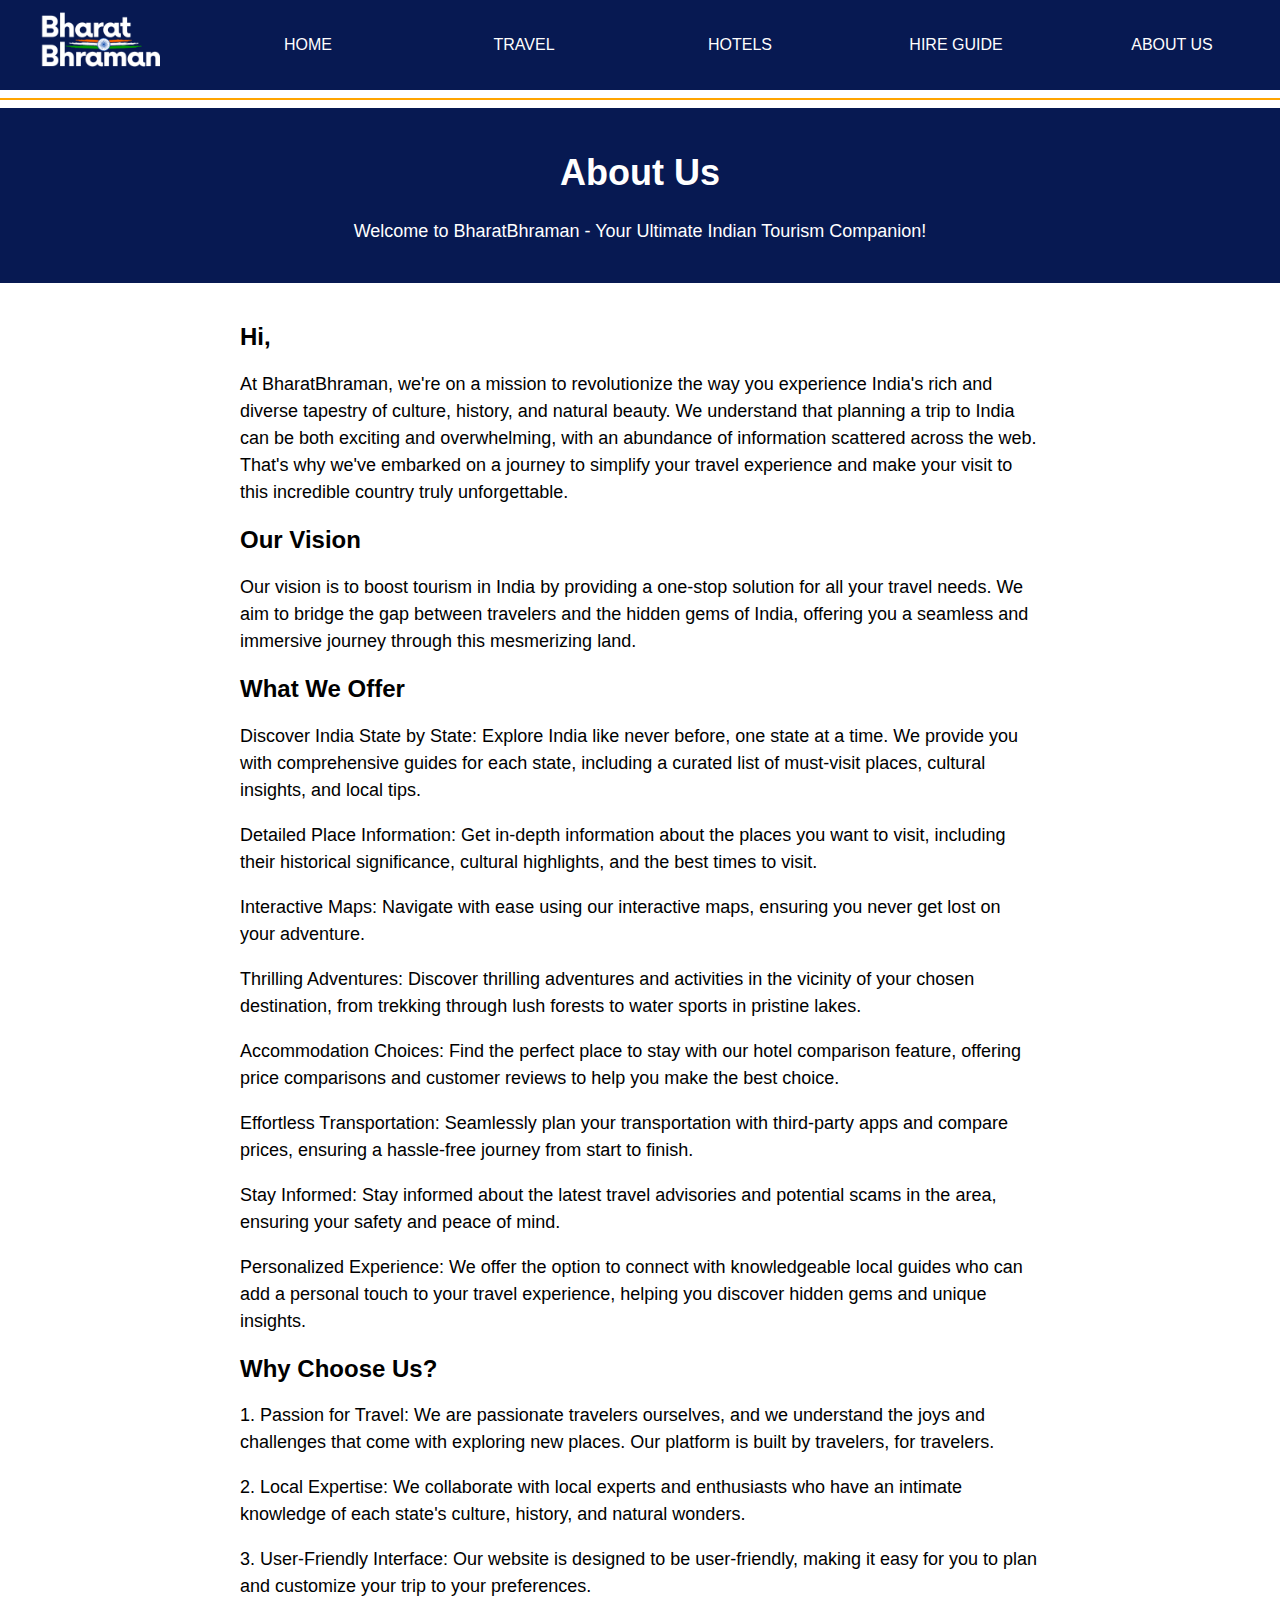
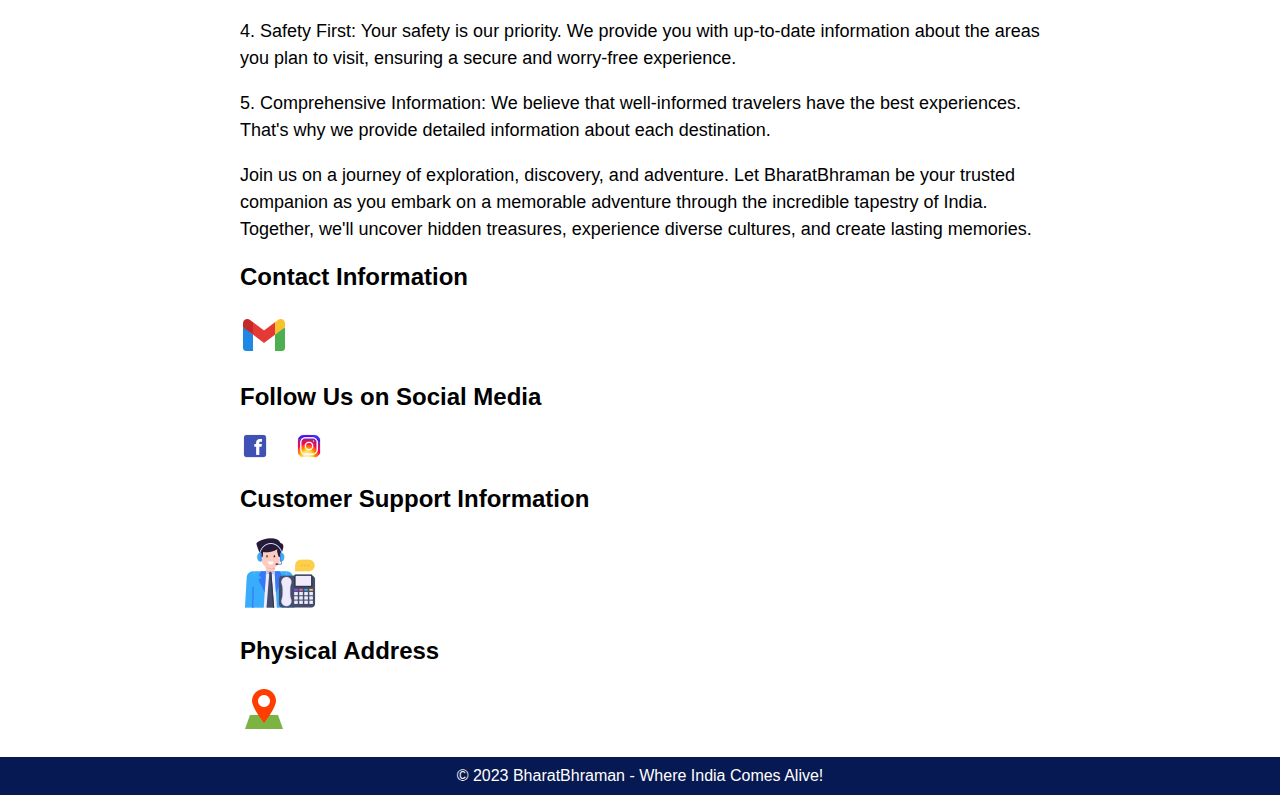
<file: aboutus.html>
<!DOCTYPE html>
<html lang="en">
<head>
    <meta charset="UTF-8">
    <meta name="viewport" content="width=device-width, initial-scale=1.0">
    <title>About Us - BharatBhraman</title>
    <style>

        /*========================Nav Bar=========================*/
        .nav-bar {
                display: flex;
                /* flex-flow: row wrap; */
                width: 100%;
                height: 90px;
                background-color: #071952;
                /* box-shadow: 3px 3px 10px lightslategray; */
                align-items: center;
                justify-content: right;
                position: sticky;
                top: 0;
                z-index: 1;
            }
            
            .logo img{
                height: 200px;
                width: auto;
            }

            ul.menu {
                flex: 1;
                display: flex;
                flex-flow: row wrap;
                list-style-type: none;
                padding: 0;
                margin: 0;
            }
            
            .menu li {
                flex: 1;
                list-style-type: none;
                font-size: 16px;
                /* font-weight: bold; */
                /* font-family: 'Outfit', sans-serif; */
                font-family: 'Manrope', sans-serif;
                text-align: center;
                display: inline; /* Display items horizontally */
            }
            
            .menu li a {
                text-decoration: none;
                color: #fefefe;
                text-transform: uppercase;
            }
            
            .menu li a:hover {
                color: orange;
                text-decoration: underline;
            }
        body {
            font-family: Arial, sans-serif;
            margin: 0;
            padding: 0;
        }
        
        header {
            background-color: #071952;
            color: #fff;
            padding: 20px;
            text-align: center;
        }
        
        h1 {
            font-size: 36px;
        }
        
        .container {
            max-width: 800px; /* Adjust the maximum width as needed */
            margin: 0 auto; /* Center the container horizontally */
            padding: 20px;
        }
        
        p {
            font-size: 18px;
            line-height: 1.5;
        }
        
        .contact-info {
            margin-top: 20px;
        }
        
        .social-links {
            margin-top: 20px;
        }
        
        .social-links a {
            margin-right: 20px; /* Adjust the spacing between social media links */
        }
        
        .social-links img {
            width: 30px; /* Adjust the logo width as needed */
            height: auto; /* Maintain the aspect ratio */
        }
        
        footer {
            background-color: #071952;
            color: #fff;
            text-align: center;
            padding: 10px;
        }
    </style>
</head>
<body>
        <!--===========Nav Bar=================-->
        <section class="nav-bar">
            <div class="logo">
                <a href="/index.html"><img src="pic/Bharat Bhraman-white.png" alt=""></a>
                
            </div>
            <ul class="menu">
                <li><a href="index.html">Home</a></li>
                <li><a href="travel.html">Travel</a></li>
                <li><a href="hotel.html">Hotels</a></li>
                <li><a href="hireguide.html">Hire Guide</a></li>
                <li><a href="aboutus.html">About Us</a></li>
            </ul>
            </div>
    
        </section>
        <hr color="orange"/>

    <header>
        <h1>About Us</h1>
        <p>Welcome to BharatBhraman - Your Ultimate Indian Tourism Companion!</p>
    </header>
    
    <div class="container">
        <section>
            <h2> Hi,</h2>
            <p>At BharatBhraman, we're on a mission to revolutionize the way you experience India's rich and diverse tapestry of culture, history, and natural beauty. We understand that planning a trip to India can be both exciting and overwhelming, with an abundance of information scattered across the web. That's why we've embarked on a journey to simplify your travel experience and make your visit to this incredible country truly unforgettable.</p>
        </section>
        <section>
            <h2>Our Vision</h2>
            <p>Our vision is to boost tourism in India by providing a one-stop solution for all your travel needs. We aim to bridge the gap between travelers and the hidden gems of India, offering you a seamless and immersive journey through this mesmerizing land.</p>
        </section>
        
        <section>
            <h2>What We Offer</h2>
            <p>Discover India State by State: Explore India like never before, one state at a time. We provide you with comprehensive guides for each state, including a curated list of must-visit places, cultural insights, and local tips.</p>

            <p>Detailed Place Information: Get in-depth information about the places you want to visit, including their historical significance, cultural highlights, and the best times to visit.</p>
                
            <p>Interactive Maps: Navigate with ease using our interactive maps, ensuring you never get lost on your adventure.</p>
                
            <p>Thrilling Adventures: Discover thrilling adventures and activities in the vicinity of your chosen destination, from trekking through lush forests to water sports in pristine lakes.</p>
                
            <p>Accommodation Choices: Find the perfect place to stay with our hotel comparison feature, offering price comparisons and customer reviews to help you make the best choice.</p>
                
            <p>Effortless Transportation: Seamlessly plan your transportation with third-party apps and compare prices, ensuring a hassle-free journey from start to finish.</p>
                
            <p>Stay Informed: Stay informed about the latest travel advisories and potential scams in the area, ensuring your safety and peace of mind.</p>
                
            <p>Personalized Experience: We offer the option to connect with knowledgeable local guides who can add a personal touch to your travel experience, helping you discover hidden gems and unique insights.<p>
            <!-- Include other What We Offer content here -->
        </section>
        
        <section>
            <h2>Why Choose Us?</h2>
            <p>1. Passion for Travel: We are passionate travelers ourselves, and we understand the joys and challenges that come with exploring new places. Our platform is built by travelers, for travelers.</p>

            <p>2. Local Expertise: We collaborate with local experts and enthusiasts who have an intimate knowledge of each state's culture, history, and natural wonders.</p>
                
            <p>3. User-Friendly Interface: Our website is designed to be user-friendly, making it easy for you to plan and customize your trip to your preferences.</p>
                
            <p>4. Safety First: Your safety is our priority. We provide you with up-to-date information about the areas you plan to visit, ensuring a secure and worry-free experience.</p>
                
            <p>5. Comprehensive Information: We believe that well-informed travelers have the best experiences. That's why we provide detailed information about each destination.</p>
                
            <p>Join us on a journey of exploration, discovery, and adventure. Let BharatBhraman be your trusted companion as you embark on a memorable adventure through the incredible tapestry of India. Together, we'll uncover hidden treasures, experience diverse cultures, and create lasting memories.</p>
            <!-- Include other Why Choose Us content here -->
        </section>
        
        <section class="contact-info">
            <h2>Contact Information</h2>
            <a href="YourSocialMediaLink2"><img src="icon/gmaillogo.png" alt=""></a>
            <!-- Replace [Contact Information] with your actual contact information -->
        </section>
        
        <section class="social-links">
            <h2>Follow Us on Social Media</h2>
            <a href="YourSocialMediaLink1"><img src="icon/fblogo.png" alt=""></a>
            
            <a href="YourSocialMediaLink2"><img src="icon/Instalogo.png" alt=""></a>
            <!-- Add more social media links and logos as needed -->
        </section>
        
        <section>
            <h2>Customer Support Information</h2>
            <a href="Helpline"><img src="icon/helplinelogo.png" alt=""></a>
            <!-- Replace [Customer Support Information] with your actual customer support information -->
        </section>
        
        <section>
            <h2>Physical Address</h2>
            <a href="Maps"><img src="icon/Localogo.png" alt=""></a>
            <!-- Replace [Physical Address, if applicable] with your actual physical address -->
        </section>
    </div>
    
    <footer>
        &copy; 2023 BharatBhraman - Where India Comes Alive!
    </footer>
</body>
</html>
</file>
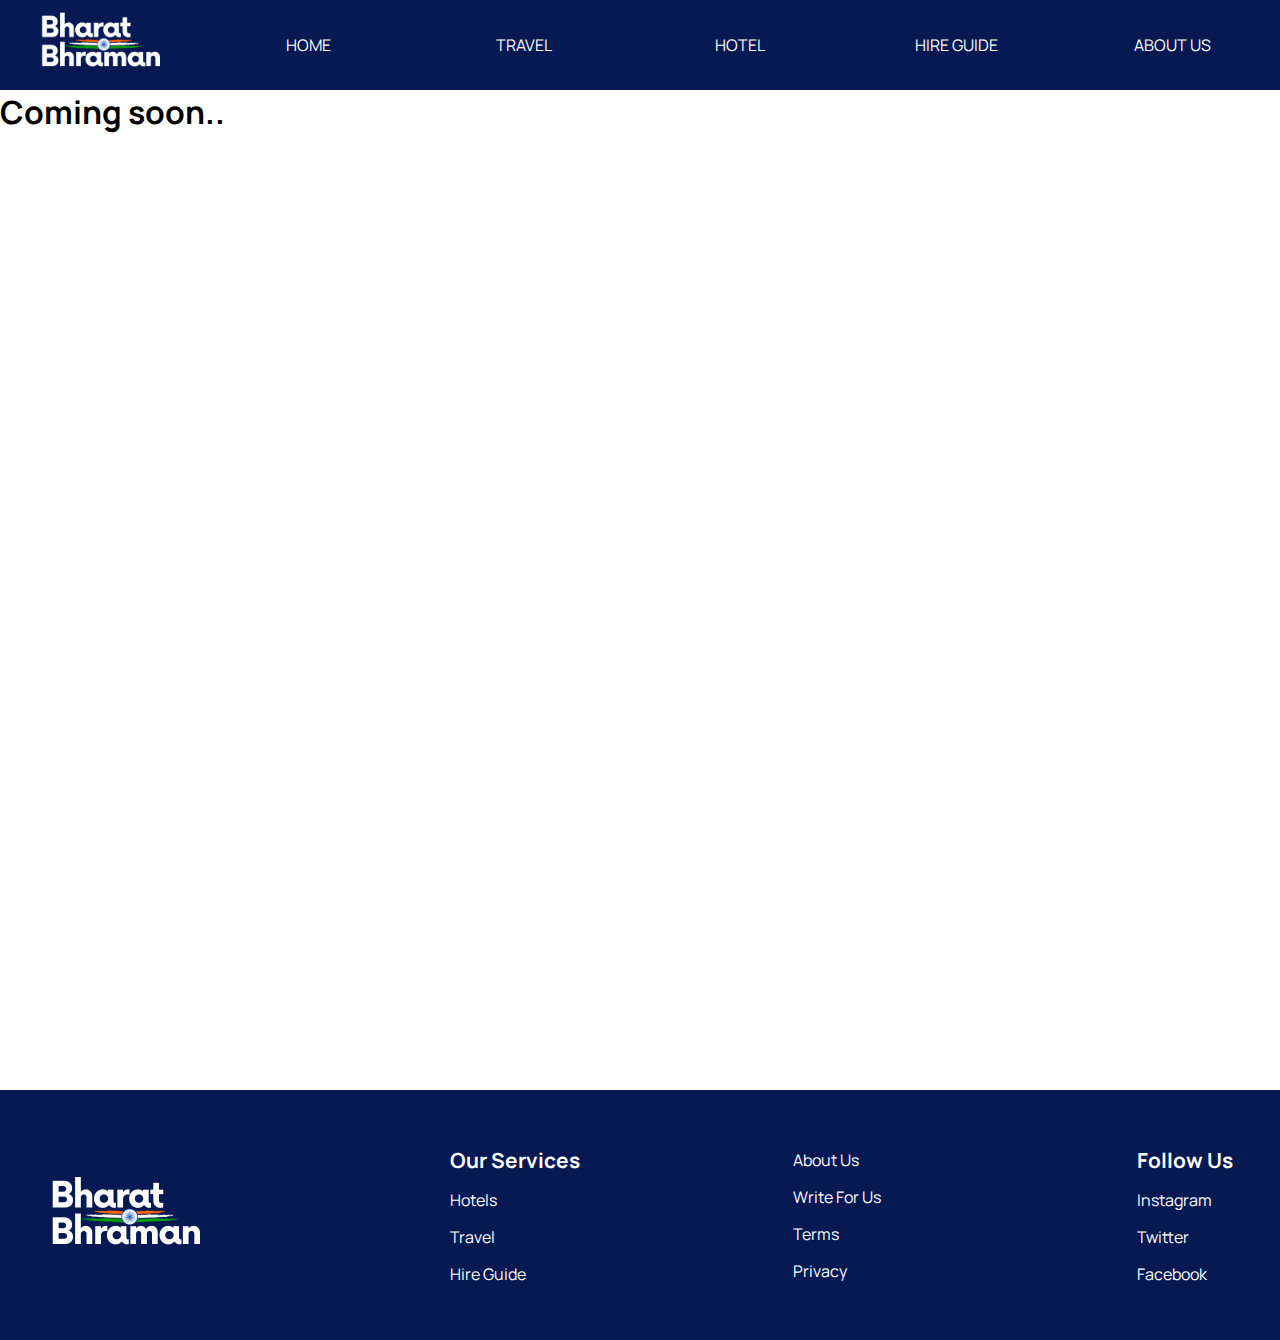
<file: hireguide.html>
<!DOCTYPE html>
<html lang="en">
<head>
    <meta charset="UTF-8">
    <meta name="viewport" content="width=device-width, initial-scale=1.0">
    <title>Travel</title>
    <link rel="stylesheet" href="/hireguide.css">
</head>
<body>
     <!--===========Nav Bar=================-->
     <section class="nav-bar">
        <div class="logo">
            <a href="/index.html"><img src="pic/Bharat Bhraman-white.png" alt=""></a>
            
        </div>
        <ul class="menu">
            <li><a href="index.html">home</a></li>
            <li><a href="travel.html">Travel</a></li>
            <li><a href="hotel.html">Hotel</a></li>
            <li><a href="hireguide.html">Hire Guide</a></li>
            <li><a href="aboutus.html">about us</a></li>
        </ul>
        </div>

    </section>
    <!-- ============content============ -->

<section class="content">
    <h1>Coming soon..</h1>
</section>


    <!-- ============ending-part============= -->

 <section class="demo">
    <div class="ending">
        
        <div class="container">
            <div class="logo-ending">
                <img src="pic/Bharat Bhraman-white.png" alt="logo-pic">
            </div>
            
        <div class="a1">
            <h3 style="color: rgb(255, 255, 255); font-size:130%;">Our Services</h3>
            <a href="hotel.html">Hotels</a>
            <a href="travel.html">Travel</a>
            <a href="hireguide.html">Hire Guide</a>
              
          </div>	
          
              
      
          <div class="a1">
            <a href="aboutus.html">About Us</a>
            <a href="writeforus.html">Write For Us</a>
            <a href="terms.html">Terms</a>
            <a href="privacy.html">Privacy</a>
          </div>

          
          <div class="a1">
            <div class="social">
                <h3 style="color: white;  font-size:130%;">Follow Us</h3>
            </div>
            <div class="social">
                <a href="">Instagram</a>
            </div>
            <div class="social">
                <a href="">Twitter</a>
            </div>
            <div class="social">
                <a href="">Facebook</a>
            </div>
          </div>
      </div>
    </div>
</section>




</body>
</html>
</file>
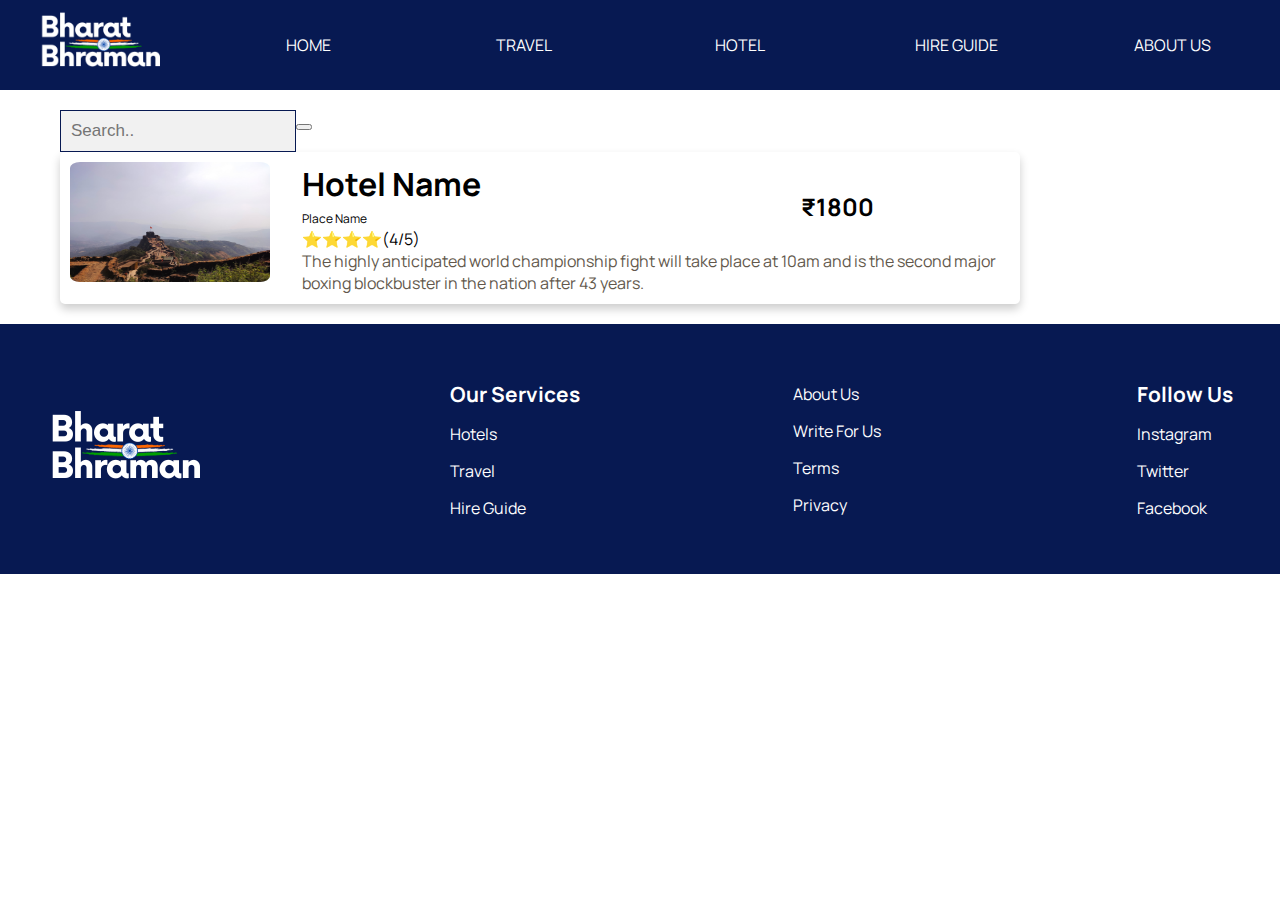
<file: hotel.html>
<!DOCTYPE html>
<html lang="en">
<head>
    <meta charset="UTF-8">
    <meta name="viewport" content="width=device-width, initial-scale=1.0">
    <title>Bharat Bhraman</title>
    <link rel="stylesheet" href="hotels.css">
</head>
<body>
    
    <!--===========Nav Bar=================-->
    <section class="nav-bar">
        <div class="logo">
            <a href="/index.html"><img src="pic/Bharat Bhraman-white.png" alt=""></a>
            
        </div>
        <ul class="menu">
            <li><a href="index.html">home</a></li>
            <li><a href="travel.html">Travel</a></li>
            <li><a href="hotel.html">Hotel</a></li>
            <li><a href="hireguide.html">Hire Guide</a></li>
            <li><a href="aboutus.html">about us</a></li>
        </ul>
        </div>

    </section>

<!-- ============hotel-content============= -->
    <section class="Hotel-content">

        <section class="search">
            <div class="search-box">
                <div class="search-box-search">
                    <form class="example" action="action_page.php">
                        <input type="text" placeholder="Search.." name="search">
                        <div class="checkin-date">
                            
                        </div>
                        <div class="checkout-date">
            
                        </div>
                        <div class="number-of-rooms">
            
                        </div>
                        <div class="search-button">
                            <button type="submit"><i class="fa fa-search"></i></button>
                        </div>
                    </form>
                </div>
            </div>
        </section>



        <!-- ============hotel-card-starts============= -->
            <div class="Hotel-card">
                <div class="wrapper">
                    
                    <div class="image">
                        <img class="Hotel-image" src="/pic/MH1.png"/>
                    </div>
                    
                    <div class="data">
                        <div class="content">
                            
                            <div class="Hotel-name-price">
                                <div class="Hotel-name">
                                    <h1 class="title">Hotel Name</h1>
                                    <span style="font-size: 75%;"  class="author">Place Name</span>
                                    <p>⭐⭐⭐⭐(4/5)</p>
                                </div>
                                
                                <div class="Hotel-price">
                                    <h3 style="font-size: 150%;">₹1800</h3>
                                </div>
                            </div>
                            <p style="color: rgb(98, 88, 76);" class="text">The highly anticipated world championship fight will take place at 10am and is the second major boxing blockbuster in the nation after 43 years.</p>
                        </div>
                    </div>
                    
                </div>
            </div>
        <!-- ============hotel-card-ends============= -->
    
    </section>


    
    




 <!-- ============ending-part============= -->

 <section class="demo">
    <div class="ending">
        
        <div class="container">
            <div class="logo-ending">
                <img src="pic/Bharat Bhraman-white.png" alt="logo-pic">
            </div>
            
        <div class="a1">
            <h3 style="color: rgb(255, 255, 255); font-size:130%;">Our Services</h3>
            <a href="hotel.html">Hotels</a>
            <a href="travel.html">Travel</a>
            <a href="hireguide.html">Hire Guide</a>
              
          </div>	
          
              
      
          <div class="a1">
            <a href="aboutus.html">About Us</a>
            <a href="writeforus.html">Write For Us</a>
            <a href="terms.html">Terms</a>
            <a href="privacy.html">Privacy</a>
          </div>

          
          <div class="a1">
            <div class="social">
                <h3 style="color: white;  font-size:130%;">Follow Us</h3>
            </div>
            <div class="social">
                <a href="">Instagram</a>
            </div>
            <div class="social">
                <a href="">Twitter</a>
            </div>
            <div class="social">
                <a href="">Facebook</a>
            </div>
          </div>
      </div>
    </div>
</section>
</file>
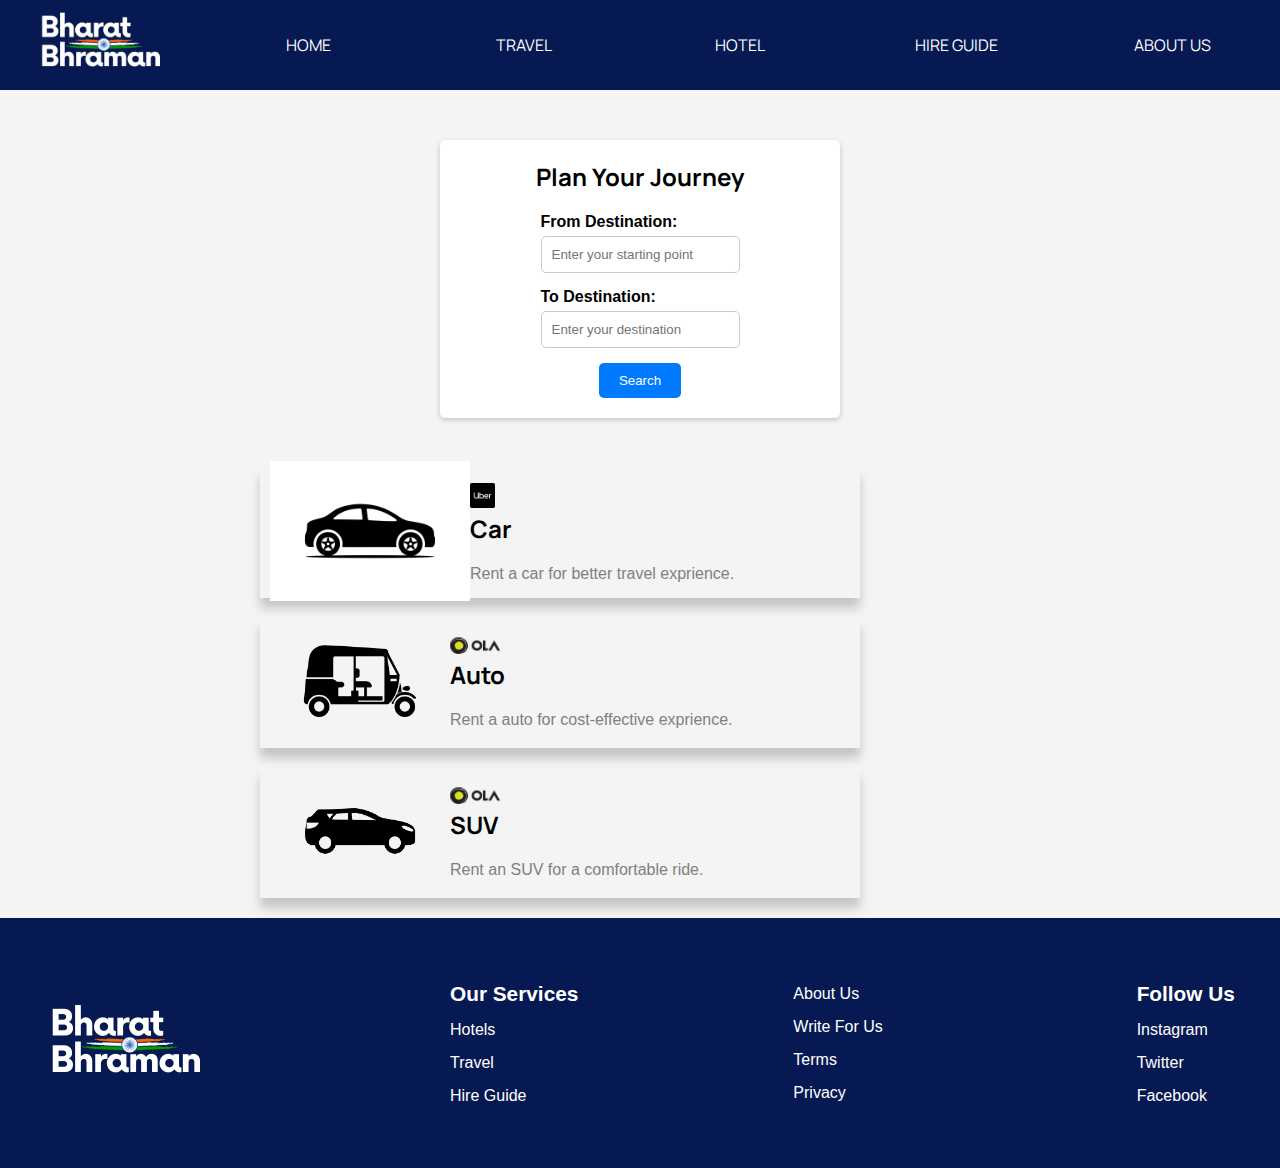
<file: travel.html>
<!DOCTYPE html>
<html lang="en">
<head>
    <meta charset="UTF-8">
    <meta name="viewport" content="width=device-width, initial-scale=1.0">
    <title>Travel</title>
    <link rel="stylesheet" href="travel.css">
</head>
<body>
     <!--===========Nav Bar=================-->
     <section class="nav-bar">
        <div class="logo">
            <a href="/index.html"><img src="pic/Bharat Bhraman-white.png" alt=""></a>
            
        </div>
        <ul class="menu">
            <li><a href="index.html">home</a></li>
            <li><a href="travel.html">Travel</a></li>
            <li><a href="hotel.html">Hotel</a></li>
            <li><a href="hireguide.html">Hire Guide</a></li>
            <li><a href="aboutus.html">about us</a></li>
        </ul>
        </div>

    </section>

     <!--===========travel-content================-->

     <section class="travel-content">
        <!--div class="search">
            <form class="example" action="action_page.php">
                <input type="text" placeholder="Search.." name="search">
                <button type="submit">Search<i class="fa fa-search"></i></button>
              </form>
        </div-->

        <div class="form-container">
            <h1>Plan Your Journey</h1>
            <form>
                <div class="input-group">
                    <label for="from">From Destination:</label>
                    <input type="text" id="from" name="from" placeholder="Enter your starting point">
                </div>
                <div class="input-group">
                    <label for="to">To Destination:</label>
                    <input type="text" id="to" name="to" placeholder="Enter your destination">
                </div>
                <button type="submit">Search</button>
            </form>
        </div>

        <div class="vehical-card">
            <div class="vehical-image">
                <img src="/pic/car.png" alt="">
            </div>
            <div class="vehical-content">
                <div class="company-icon">
                    <img src="/pic/uber.png" alt="">
                </div>
                <h1>Car</h1>
                <p style="color: grey;" >Rent a car for better travel exprience.</p>
            </div>
        </div>

        <div class="vehical-card-auto">
            <div class="vehical-image-auto">
                <img src="/pic/auto.png" alt="">
            </div>
            <div class="vehical-content">
                <div class="company-icon-auto">
                    <img src="/pic/ola.png" alt="">
                </div>
                <h1>Auto</h1>
                <p style="color: grey;">Rent a auto for cost-effective exprience.</p>
            </div>
        </div>

        <div class="vehical-card-suv">
            <div class="vehical-image-suv">
                <img src="/pic/suv.png" alt="">
            </div>
            <div class="vehical-content">
                <div class="company-icon-auto">
                    <img src="/pic/ola.png" alt="">
                </div>
                <h1>SUV</h1>
                <p style="color: grey;" >Rent an SUV for a comfortable ride.</p>
            </div>
        </div>
    </section>
     
    



    <!-- ============ending-part============= -->

 <section class="demo">
    <div class="ending">
        
        <div class="container">
            <div class="logo-ending">
                <img src="pic/Bharat Bhraman-white.png" alt="logo-pic">
            </div>
            
        <div class="a1">
            <h3 style="color: rgb(255, 255, 255); font-size:130%;">Our Services</h3>
            <a href="hotel.html">Hotels</a>
            <a href="travel.html">Travel</a>
            <a href="hireguide.html">Hire Guide</a>
              
          </div>	
          
              
      
          <div class="a1">
            <a href="aboutus.html">About Us</a>
            <a href="writeforus.html">Write For Us</a>
            <a href="terms.html">Terms</a>
            <a href="privacy.html">Privacy</a>
          </div>

          
          <div class="a1">
            <div class="social">
                <h3 style="color: white;  font-size:130%;">Follow Us</h3>
            </div>
            <div class="social">
                <a href="">Instagram</a>
            </div>
            <div class="social">
                <a href="">Twitter</a>
            </div>
            <div class="social">
                <a href="">Facebook</a>
            </div>
          </div>
      </div>
    </div>
</section>
</body>
</html>
</file>
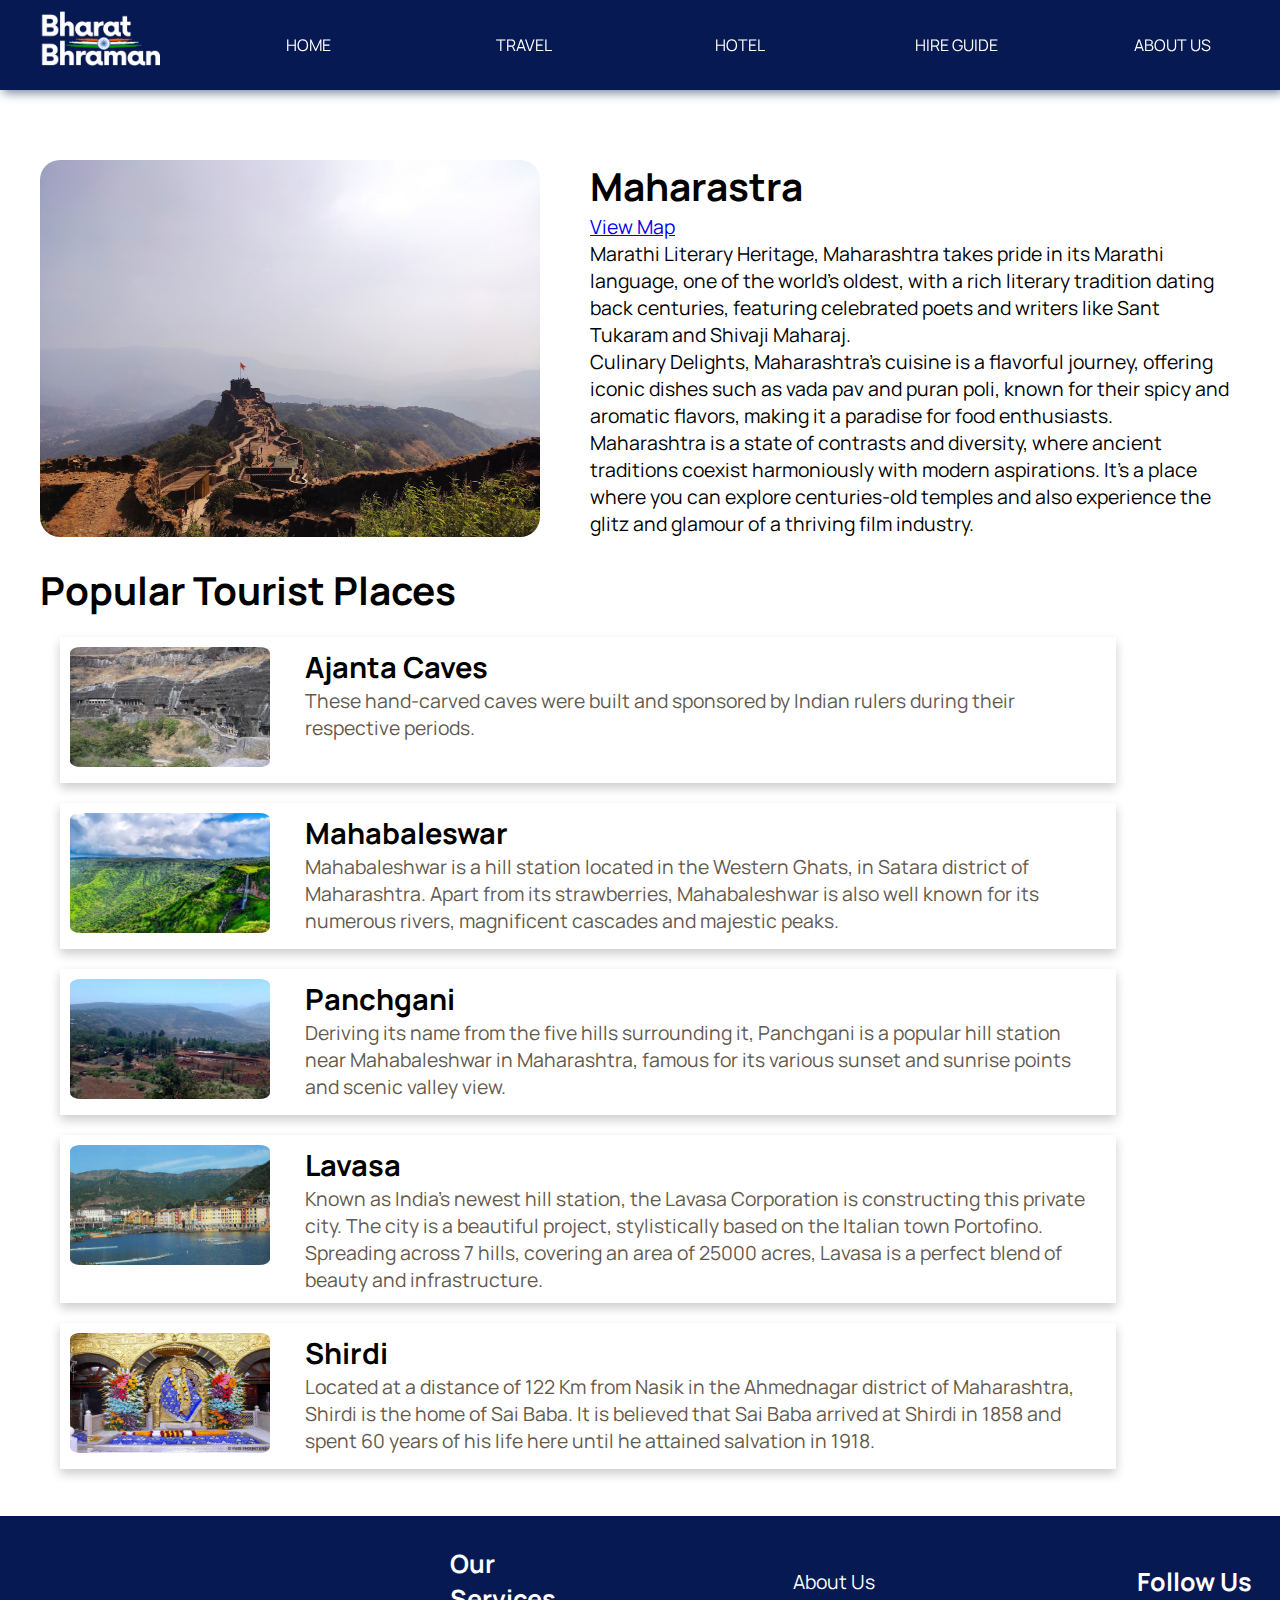
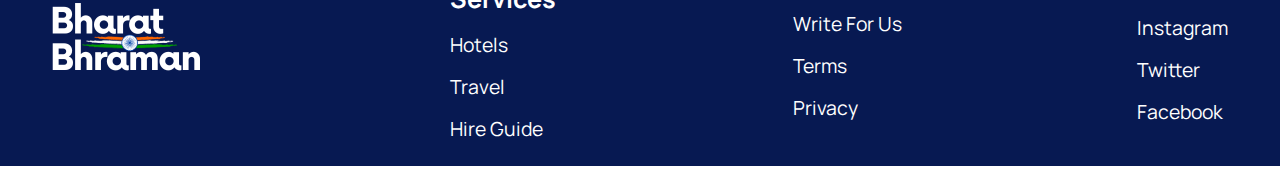
<file: states/maharastra.html>
<!DOCTYPE html>
<html lang="en">
<head>
    <meta charset="UTF-8">
    <meta name="viewport" content="width=device-width, initial-scale=1.0">
    <title>Bharat Bhraman</title>
    <link rel="stylesheet" href="states.css">
</head>
<body>
    
    <!--===========Nav Bar=================-->
    <section class="nav-bar">
        <div class="logo">
            <a href="/index.html"><img src="/pic/Bharat Bhraman-white.png" alt=""></a>
        </div>
        <ul class="menu">
            <li><a href="/index.html">home</a></li>
            <li><a href="/travel.html">Travel</a></li>
            <li><a href="/hotel.html">Hotel</a></li>
            <li><a href="/hireguide.html">Hire Guide</a></li>
            <li><a href="/aboutus.html">about us</a></li>
        </ul>
        </div>

    </section>

    <section class="stateBlog">
        <div class="aboutstate">

            <img src="../pic/MH1.png" alt="tamilnadu.png">
            <div class="aboutstateright">
                <h1>Maharastra</h1>
                <a href="https://www.google.com/maps/place/Maharashtra/@18.7433083,71.468261,6z/data=!3m1!4b1!4m6!3m5!1s0x3bcfc41e9c9cd6f9:0x1b2f22924be04fb6!8m2!3d19.7514798!4d75.7138884!16zL20vMDU1dnI?entry=ttu">View Map</a>
                <p>Marathi Literary Heritage, Maharashtra takes pride in its Marathi language, one of the world's oldest, with a rich literary tradition dating back centuries, featuring celebrated poets and writers like Sant Tukaram and Shivaji Maharaj.</p>
                <p>Culinary Delights, Maharashtra's cuisine is a flavorful journey, offering iconic dishes such as vada pav and puran poli, known for their spicy and aromatic flavors, making it a paradise for food enthusiasts.</p>
                <p>Maharashtra is a state of contrasts and diversity, where ancient traditions coexist harmoniously with modern aspirations. It's a place where you can explore centuries-old temples and also experience the glitz and glamour of a thriving film industry. </p>
            </div>
                <!--resend-->
        </div>
        <br>

        <div class="popularplaces">
            <h1>Popular Tourist Places</h1>
            <!-- ============place-card-starts============= -->
            <a style="text-decoration: none; color: black;" href="/states/maharastra/AjantaandElloraCaves.html">
                <div class="place-card">
                    <div class="image">
                        <img class="place-image" src="/pic/AJANTA-AND-ELLORA-CAVES.jpg"/>
                    </div>
                    
                    <div class="data">
                        <h2>Ajanta Caves</h2>
                        <!--p>⭐⭐⭐⭐(4/5)</p-->
                        <p style="color: rgb(98, 88, 76);" class="text"> These hand-carved caves were built and sponsored by Indian rulers during their respective periods.</p>
                    </div>
                </div>
            </a>

            <a style="text-decoration: none; color: black;" href="/states/maharastra/AjantaandElloraCaves.html">
                <div class="place-card">
                    <div class="image">
                        <img class="place-image" src="/pic/MAHABALESHWAR.jpg"/>
                    </div>
                    
                    <div class="data">
                        <h2>Mahabaleswar</h2>
                        <!--p>⭐⭐⭐⭐(4/5)</p-->
                        <p style="color: rgb(98, 88, 76);" class="text">Mahabaleshwar is a hill station located in the Western Ghats, in Satara district of Maharashtra. Apart from its strawberries, Mahabaleshwar is also well known for its numerous rivers, magnificent cascades and majestic peaks. </p>
                    </div>
                </div>
            </a>

            <a style="text-decoration: none; color: black;" href="/states/maharastra/AjantaandElloraCaves.html">
                <div class="place-card">
                    <div class="image">
                        <img class="place-image" src="/pic/Panchgani.jpg"/>
                    </div>
                    
                    <div class="data">
                        <h2>Panchgani</h2>
                        <!--p>⭐⭐⭐⭐(4/5)</p-->
                        <p style="color: rgb(98, 88, 76);" class="text">Deriving its name from the five hills surrounding it, Panchgani is a popular hill station near Mahabaleshwar in Maharashtra, famous for its various sunset and sunrise points and scenic valley view.</p>
                    </div>
                </div>
            </a>

            <a style="text-decoration: none; color: black;" href="/states/maharastra/AjantaandElloraCaves.html">
                <div class="place-card">
                    <div class="image">
                        <img class="place-image" src="/pic/lavasa.jpeg"/>
                    </div>
                    
                    <div class="data">
                        <h2>Lavasa</h2>
                        <!--p>⭐⭐⭐⭐(4/5)</p-->
                        <p style="color: rgb(98, 88, 76);" class="text">Known as India's newest hill station, the Lavasa Corporation is constructing this private city. The city is a beautiful project, stylistically based on the Italian town Portofino. Spreading across 7 hills, covering an area of 25000 acres, Lavasa is a perfect blend of beauty and infrastructure.</p>
                    </div>
                </div>
            </a>

            <a style="text-decoration: none; color: black;" href="/states/maharastra/AjantaandElloraCaves.html">
                <div class="place-card">
                    <div class="image">
                        <img class="place-image" src="/pic/Shirdi.jpg"/>
                    </div>
                    
                    <div class="data">
                        <h2>Shirdi</h2>
                        <!--p>⭐⭐⭐⭐(4/5)</p-->
                        <p style="color: rgb(98, 88, 76);" class="text">Located at a distance of 122 Km from Nasik in the Ahmednagar district of Maharashtra, Shirdi is the home of Sai Baba. It is believed that Sai Baba arrived at Shirdi in 1858 and spent 60 years of his life here until he attained salvation in 1918.</p>
                    </div>
                </div>
            </a>
            
            <!-- ============place-card-ends============= -->
           
        </div>

         
        <br>

        
    </section>

    <!-- ============ending-part============= -->

    <section class="demo">
        <div class="ending">
            
            
            <div class="container">
                <div class="logo-ending">
                    <a href="index.html"><img src="/pic/Bharat Bhraman-white.png" alt=""></a>
                </div>
                
            <div class="a1">
                <h3 style="color: rgb(255, 255, 255); font-size:130%;">Our Services</h3>
                <a href="hotel.html">Hotels</a>
                <a href="travel.html">Travel</a>
                <a href="hireguide.html">Hire Guide</a>
                  
              </div>	
              
              	
          
              <div class="a1">
                <a href="aboutus.html">About Us</a>
                <a href="writeforus.html">Write For Us</a>
                <a href="terms.html">Terms</a>
                <a href="privacy.html">Privacy</a>
              </div>

              
              <div class="a1">
                <div class="social">
                    <h3 style="color: white;  font-size:130%;">Follow Us</h3>
                </div>
                <div class="social">
                    <a href="">Instagram</a>
                </div>
                <div class="social">
                    <a href="">Twitter</a>
                </div>
                <div class="social">
                    <a href="">Facebook</a>
                </div>
              </div>
          </div>
        </div>
    </section>


</body>
</file>
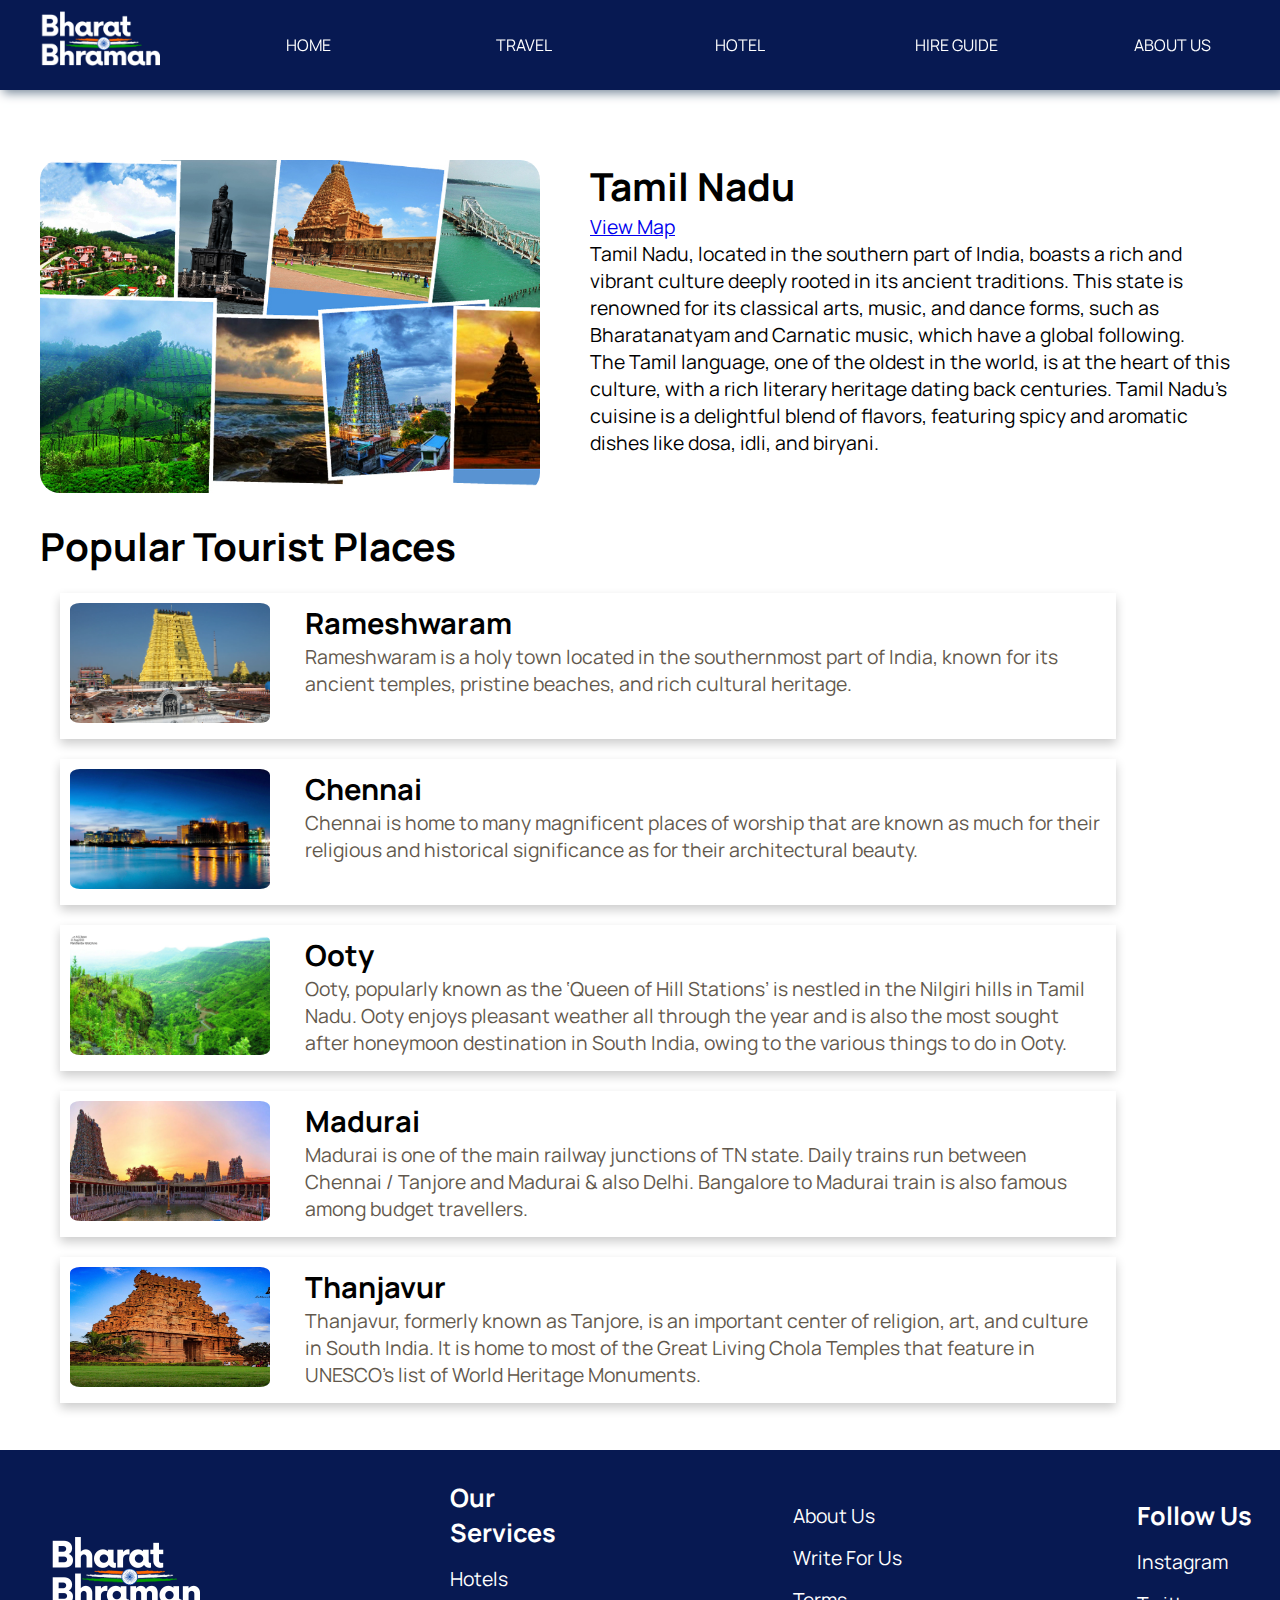
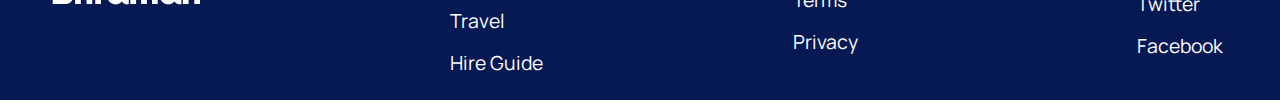
<file: states/Tamilnadu.html>
<!DOCTYPE html>
<html lang="en">
<head>
    <meta charset="UTF-8">
    <meta name="viewport" content="width=device-width, initial-scale=1.0">
    <title>Bharat Bhraman</title>
    <link rel="stylesheet" href="states.css">
</head>
<body>
    
    <!--===========Nav Bar=================-->
    <section class="nav-bar">
        <div class="logo">
            <a href="/index.html"><img src="/pic/Bharat Bhraman-white.png" alt=""></a>
        </div>
        <ul class="menu">
            <li><a href="/index.html">home</a></li>
            <li><a href="/travel.html">Travel</a></li>
            <li><a href="/hotel.html">Hotel</a></li>
            <li><a href="/hireguide.html">Hire Guide</a></li>
            <li><a href="/aboutus.html">about us</a></li>
        </ul>
        </div>

    </section>

    <section class="stateBlog">
        <div class="aboutstate">

            <img src="../pic/Tamil Nadu Places/demo_states.png" alt="tamilnadu.png">
            <div class="aboutstateright">
                <h1>Tamil Nadu</h1>
                <a href="https://www.google.com/maps/place/Tamil+Nadu/@10.8099226,75.6462922,7z/data=!4m6!3m5!1s0x3b00c582b1189633:0x559475cc463361f0!8m2!3d11.1271225!4d78.6568942!16zL20vMDdjOTg?entry=ttu">View Map</a>
                <p>Tamil Nadu, located in the southern part of India, boasts a rich and vibrant culture deeply rooted in its ancient traditions. This state is renowned for its classical arts, music, and dance forms, such as Bharatanatyam and Carnatic music, which have a global following.</p>
                <p>The Tamil language, one of the oldest in the world, is at the heart of this culture, with a rich literary heritage dating back centuries. Tamil Nadu's cuisine is a delightful blend of flavors, featuring spicy and aromatic dishes like dosa, idli, and biryani.</p>
            </div>
                <!--resend-->
        </div>
        <br>

        <div class="popularplaces">
            <h1>Popular Tourist Places</h1>
            <!-- ============place-card-starts============= -->
            <a style="text-decoration: none; color: black;" href="/states/Tamilinadu/rameshwaram.html">
                <div class="place-card">
                    <div class="image">
                        <img class="place-image" src="/pic/Tamil Nadu Places/rameshwaram.png"/>
                    </div>
                    
                    <div class="data">
                        <h2>Rameshwaram</h2>
                        <!--p>⭐⭐⭐⭐(4/5)</p-->
                        <p style="color: rgb(98, 88, 76);" class="text">Rameshwaram is a holy town located in the southernmost part of India, known for its ancient temples, pristine beaches, and rich cultural heritage.</p>
                    </div>
                </div>
            </a>

            <a style="text-decoration: none; color: black;" href="/place/rameshwaram.html">
                <div class="place-card">
                    <div class="image">
                        <img class="place-image" src="/pic/Tamil Nadu Places/chennai.png"/>
                    </div>
                    
                    <div class="data">
                        <h2>Chennai</h2>
                        <!--p>⭐⭐⭐⭐(4/5)</p-->
                        <p style="color: rgb(98, 88, 76);" class="text">Chennai is home to many magnificent places of worship that are known as much for their religious and historical significance as for their architectural beauty. </p>
                    </div>
                </div>
            </a>

            <a style="text-decoration: none; color: black;" href="/place/rameshwaram.html">
                <div class="place-card">
                    <div class="image">
                        <img class="place-image" src="/pic/Tamil Nadu Places/ooty.png"/>
                    </div>
                    
                    <div class="data">
                        <h2>Ooty</h2>
                        <!--p>⭐⭐⭐⭐(4/5)</p-->
                        <p style="color: rgb(98, 88, 76);" class="text">Ooty, popularly known as the ‘Queen of Hill Stations’ is nestled in the Nilgiri hills in Tamil Nadu. Ooty enjoys pleasant weather all through the year and is also the most sought after honeymoon destination in South India, owing to the various things to do in Ooty.</p>
                    </div>
                </div>
            </a>

            <a style="text-decoration: none; color: black;" href="/place/rameshwaram.html">
                <div class="place-card">
                    <div class="image">
                        <img class="place-image" src="/pic/Tamil Nadu Places/madurai.png"/>
                    </div>
                    
                    <div class="data">
                        <h2>Madurai</h2>
                        <!--p>⭐⭐⭐⭐(4/5)</p-->
                        <p style="color: rgb(98, 88, 76);" class="text">Madurai is one of the main railway junctions of TN state. Daily trains run between Chennai / Tanjore and Madurai & also Delhi. Bangalore to Madurai train is also famous among budget travellers.</p>
                    </div>
                </div>
            </a>

            <a style="text-decoration: none; color: black;" href="/place/rameshwaram.html">
                <div class="place-card">
                    <div class="image">
                        <img class="place-image" src="/pic/Tamil Nadu Places/thanjuvar.png"/>
                    </div>
                    
                    <div class="data">
                        <h2>Thanjavur</h2>
                        <!--p>⭐⭐⭐⭐(4/5)</p-->
                        <p style="color: rgb(98, 88, 76);" class="text">Thanjavur, formerly known as Tanjore, is an important center of religion, art, and culture in South India. It is home to most of the Great Living Chola Temples that feature in UNESCO’s list of World Heritage Monuments.</p>
                    </div>
                </div>
            </a>
            
            <!-- ============place-card-ends============= -->
           
        </div>

         
        <br>

        
    </section>

    <!-- ============ending-part============= -->

    <section class="demo">
        <div class="ending">
            
            
            <div class="container">
                <div class="logo-ending">
                    <a href="index.html"><img src="/pic/Bharat Bhraman-white.png" alt=""></a>
                </div>
                
            <div class="a1">
                <h3 style="color: rgb(255, 255, 255); font-size:130%;">Our Services</h3>
                <a href="hotel.html">Hotels</a>
                <a href="travel.html">Travel</a>
                <a href="hireguide.html">Hire Guide</a>
                  
              </div>	
              
              	
          
              <div class="a1">
                <a href="aboutus.html">About Us</a>
                <a href="writeforus.html">Write For Us</a>
                <a href="terms.html">Terms</a>
                <a href="privacy.html">Privacy</a>
              </div>

              
              <div class="a1">
                <div class="social">
                    <h3 style="color: white;  font-size:130%;">Follow Us</h3>
                </div>
                <div class="social">
                    <a href="">Instagram</a>
                </div>
                <div class="social">
                    <a href="">Twitter</a>
                </div>
                <div class="social">
                    <a href="">Facebook</a>
                </div>
              </div>
          </div>
        </div>
    </section>


</body>
</file>
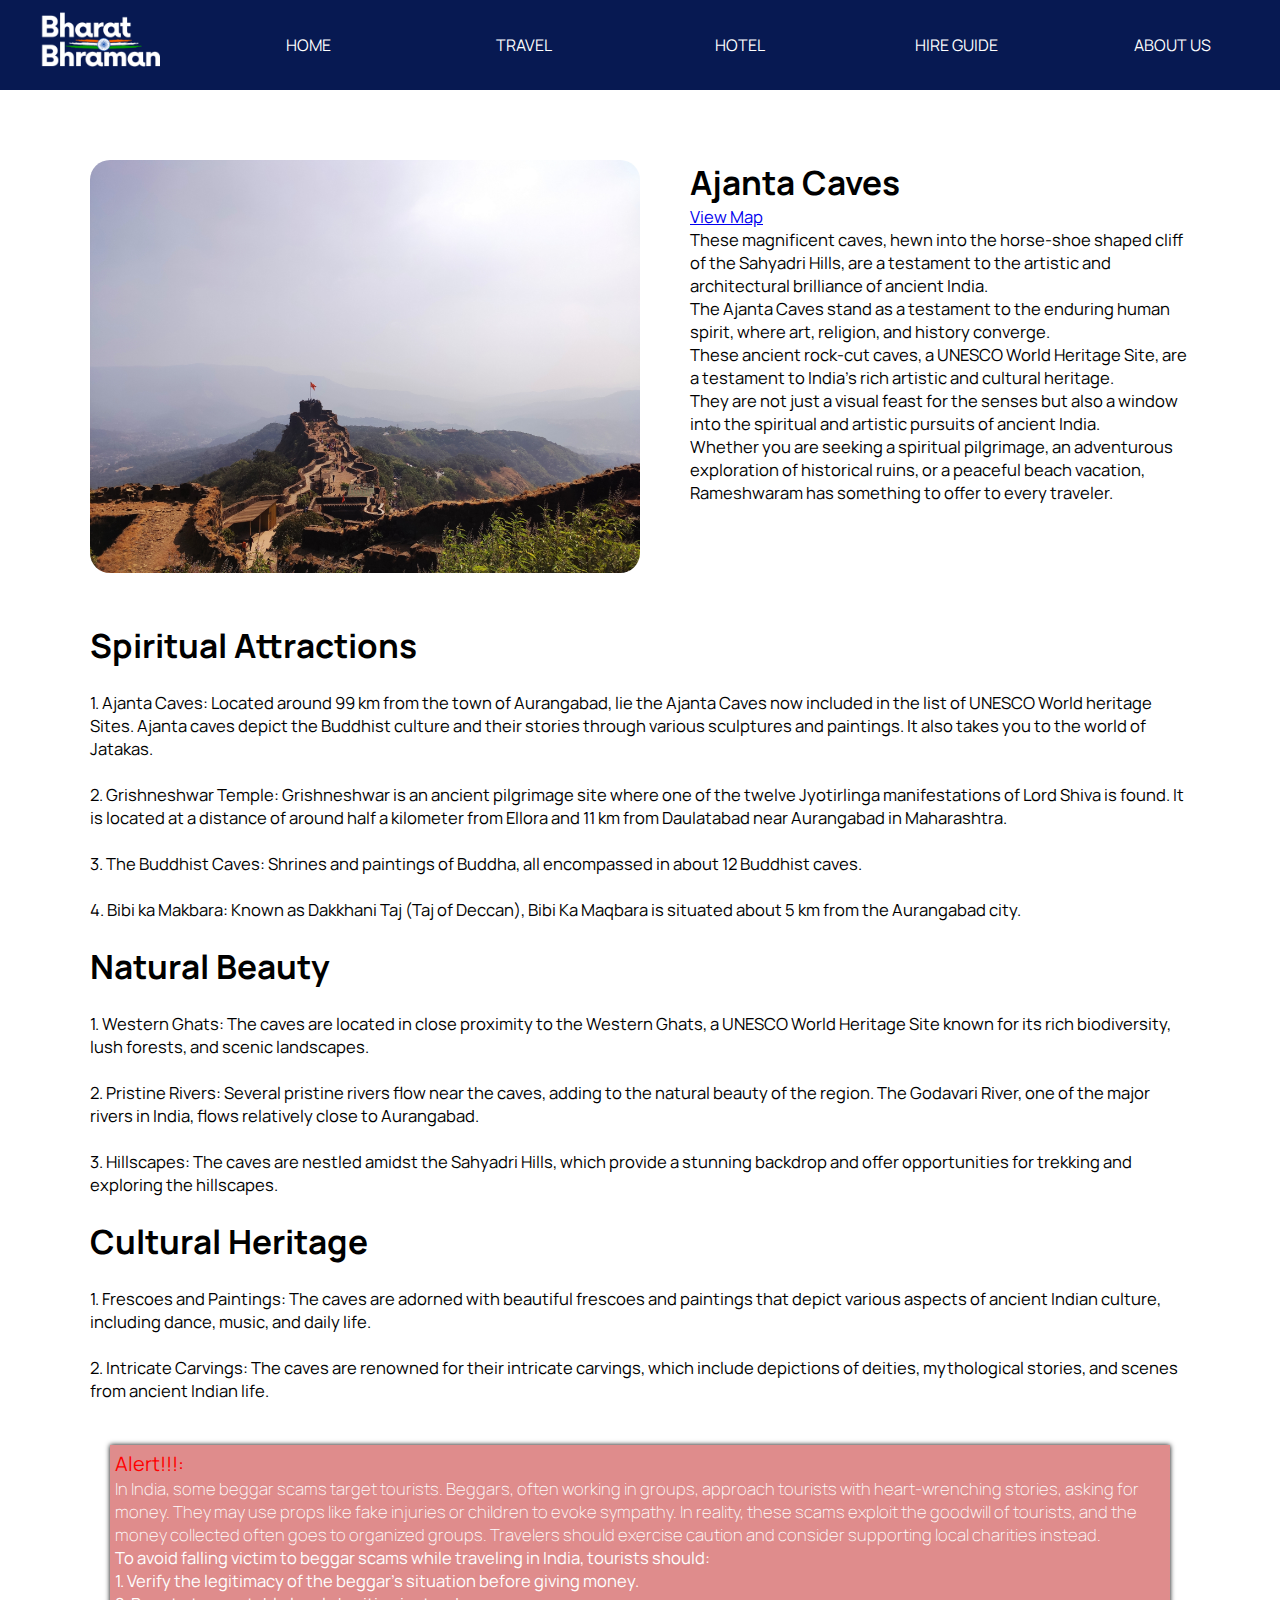
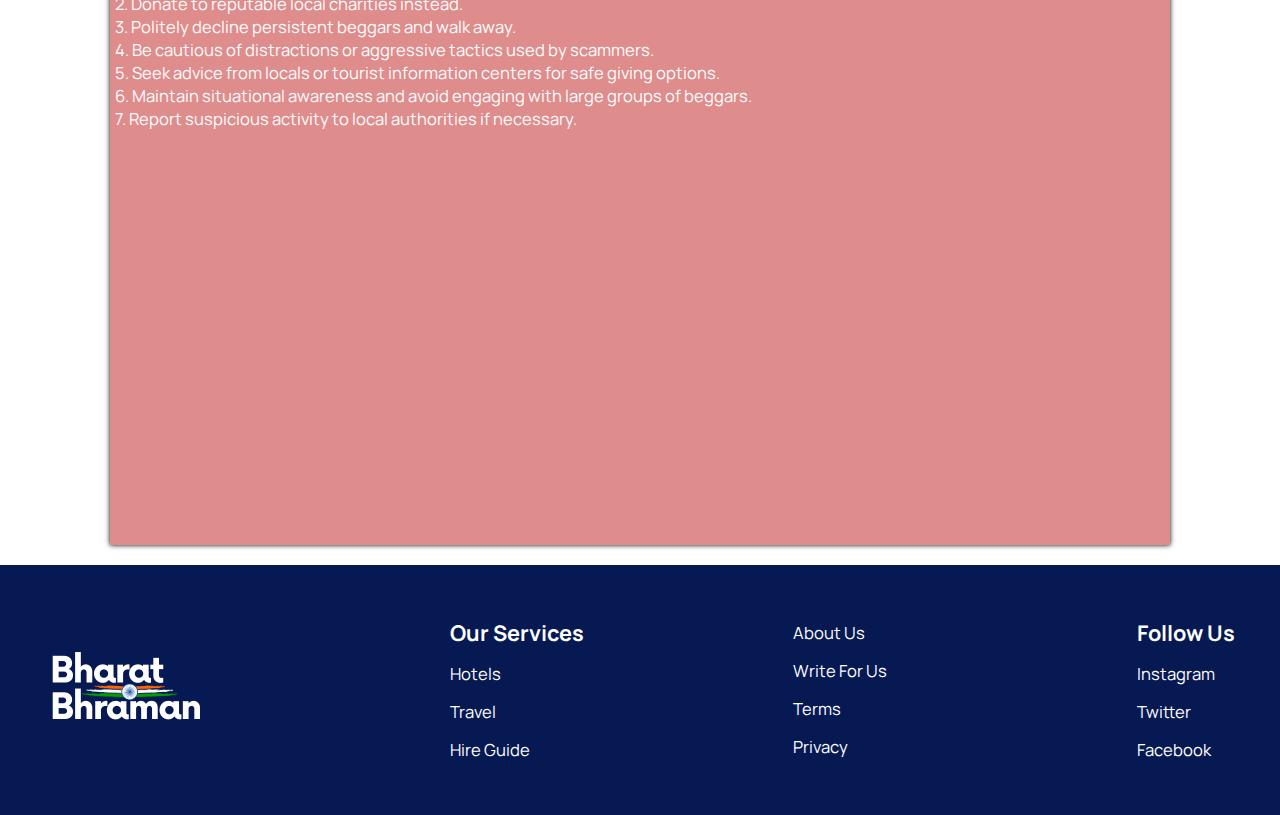
<file: states/maharastra/AjantaandElloraCaves.html>
<!DOCTYPE html>
<html lang="en">
<head>
    <meta charset="UTF-8">
    <meta name="viewport" content="width=device-width, initial-scale=1.0">
    <title>AjantaandElloraCaves</title>
    <link rel="stylesheet" href="/states/maharastra/Caves.css">
</head>
<body>
     <!--===========Nav Bar=================-->
     <section class="nav-bar">
        <div class="logo">
            <a href="/index.html"><img src="/pic/Bharat Bhraman-white.png" alt=""></a>
        </div>
        <ul class="menu">
            <li><a href="/index.html">home</a></li>
            <li><a href="/travel.html">Travel</a></li>
            <li><a href="/hotel.html">Hotel</a></li>
            <li><a href="/hireguide.html">Hire Guide</a></li>
            <li><a href="/aboutus.html">about us</a></li>
        </ul>
        </div>

    </section>

    <section class="PlaceBlog">
        <div class="aboutstate">

            <img src="/pic/MH1.png" alt="maharastra.png">
            <div class="aboutstateright">
                <h1>Ajanta Caves</h1>
                <a href="https://www.google.com/maps/place/Ajanta+Caves/@20.5518653,75.7006772,17z/data=!3m1!4b1!4m6!3m5!1s0x3bd97f7014a75e43:0x7ca8d7c57639691f!8m2!3d20.5518603!4d75.7032521!16zL20vMF96Nw?entry=ttu">View Map</a>
                <p>These magnificent caves, hewn into the horse-shoe shaped cliff of the Sahyadri Hills, are a testament to the artistic and architectural brilliance of ancient India. </p>
                <p>The Ajanta Caves stand as a testament to the enduring human spirit, where art, religion, and history converge.</p>
                <p>These ancient rock-cut caves, a UNESCO World Heritage Site, are a testament to India's rich artistic and cultural heritage.</p>
                <p>They are not just a visual feast for the senses but also a window into the spiritual and artistic pursuits of ancient India.</p>
                <p>Whether you are seeking a spiritual pilgrimage, an adventurous exploration of historical ruins, or a peaceful beach vacation, Rameshwaram has something to offer to every traveler.</p>
            </div>
            
        </div>
        <div class="blog-about-place">
            <h1>Spiritual Attractions</h1>
                <br>
                <p>1. Ajanta Caves: Located around 99 km from the town of Aurangabad, lie the Ajanta Caves now included in the list of UNESCO World heritage Sites. Ajanta caves depict the Buddhist culture and their stories through various sculptures and paintings. It also takes you to the world of Jatakas.</p>
                <br>
                <p>2. Grishneshwar Temple: Grishneshwar is an ancient pilgrimage site where one of the twelve Jyotirlinga manifestations of Lord Shiva is found. It is located at a distance of around half a kilometer from Ellora and 11 km from Daulatabad near Aurangabad in Maharashtra. </p>
                <br>
                <p>3. The Buddhist Caves: Shrines and paintings of Buddha, all encompassed in about 12 Buddhist caves.</p>
                <br>
                <p>4. Bibi ka Makbara: Known as Dakkhani Taj (Taj of Deccan), Bibi Ka Maqbara is situated about 5 km from the Aurangabad city.</p>
                <br>
            <h1>Natural Beauty</h1>
                <br>
                <p>1. Western Ghats: The caves are located in close proximity to the Western Ghats, a UNESCO World Heritage Site known for its rich biodiversity, lush forests, and scenic landscapes.</p>
                <br>
                <p>2. Pristine Rivers: Several pristine rivers flow near the caves, adding to the natural beauty of the region. The Godavari River, one of the major rivers in India, flows relatively close to Aurangabad.</p>
                <br>
                <p>3. Hillscapes: The caves are nestled amidst the Sahyadri Hills, which provide a stunning backdrop and offer opportunities for trekking and exploring the hillscapes.</p>
                <br>
            <h1>Cultural Heritage</h1>
                <br>
                <p>1. Frescoes and Paintings: The caves are adorned with beautiful frescoes and paintings that depict various aspects of ancient Indian culture, including dance, music, and daily life.</p>
                <br>
                <p>2. Intricate Carvings: The caves are renowned for their intricate carvings, which include depictions of deities, mythological stories, and scenes from ancient Indian life.</p>
                <br>
        </div>
        <div class="scam">
            <p class="fontcolor"><style>
                .fontcolor{
                    color:rgb(255, 0, 0);
                    font-size: larger;
                }
            </style>Alert!!!:</p>
            <p class="message">
                <style>
                    .message{
                        font-weight: lighter;
                    }
                </style>
                In India, some beggar scams target tourists. Beggars, often working in groups, approach tourists with heart-wrenching stories, asking for money. They may use props like fake injuries or children to evoke sympathy. In reality, these scams exploit the goodwill of tourists, and the money collected often goes to organized groups. Travelers should exercise caution and consider supporting local charities instead.
            </p>
            <p>
                To avoid falling victim to beggar scams while traveling in India, tourists should:
                <p>1. Verify the legitimacy of the beggar's situation before giving money.</p>
                <p>2. Donate to reputable local charities instead.</p>
                <p>3. Politely decline persistent beggars and walk away.</p>
                <p>4. Be cautious of distractions or aggressive tactics used by scammers.</p>
                <p>5. Seek advice from locals or tourist information centers for safe giving options.</p>
                <p>6. Maintain situational awareness and avoid engaging with large groups of beggars.</p>
                <p>7. Report suspicious activity to local authorities if necessary.</p>
            </p>
            <div style="margin: 50px 50px 10px 240px;" class="video">
                <iframe width="560" height="315" src="https://www.youtube.com/embed/d0njuYFGeO0" frameborder="0" allowfullscreen>
                </iframe>
            </div>
        </section>
        </div>



    


     <!-- ============ending-part============= -->

 <section class="demo">
    <div class="ending">
        
        <div class="container">
            <div class="logo-ending">
                <img src="/pic/Bharat Bhraman-white.png" alt="logo-pic">
            </div>
            
        <div class="a1">
            <h3 style="color: rgb(255, 255, 255); font-size:130%;">Our Services</h3>
            <a href="hotel.html">Hotels</a>
            <a href="travel.html">Travel</a>
            <a href="hireguide.html">Hire Guide</a>
              
          </div>	
          
              
      
          <div class="a1">
            <a href="aboutus.html">About Us</a>
            <a href="writeforus.html">Write For Us</a>
            <a href="terms.html">Terms</a>
            <a href="privacy.html">Privacy</a>
          </div>

          
          <div class="a1">
            <div class="social">
                <h3 style="color: white;  font-size:130%;">Follow Us</h3>
            </div>
            <div class="social">
                <a href="">Instagram</a>
            </div>
            <div class="social">
                <a href="">Twitter</a>
            </div>
            <div class="social">
                <a href="">Facebook</a>
            </div>
          </div>
      </div>
    </div>
</section>


    
</body>
</html>
</file>
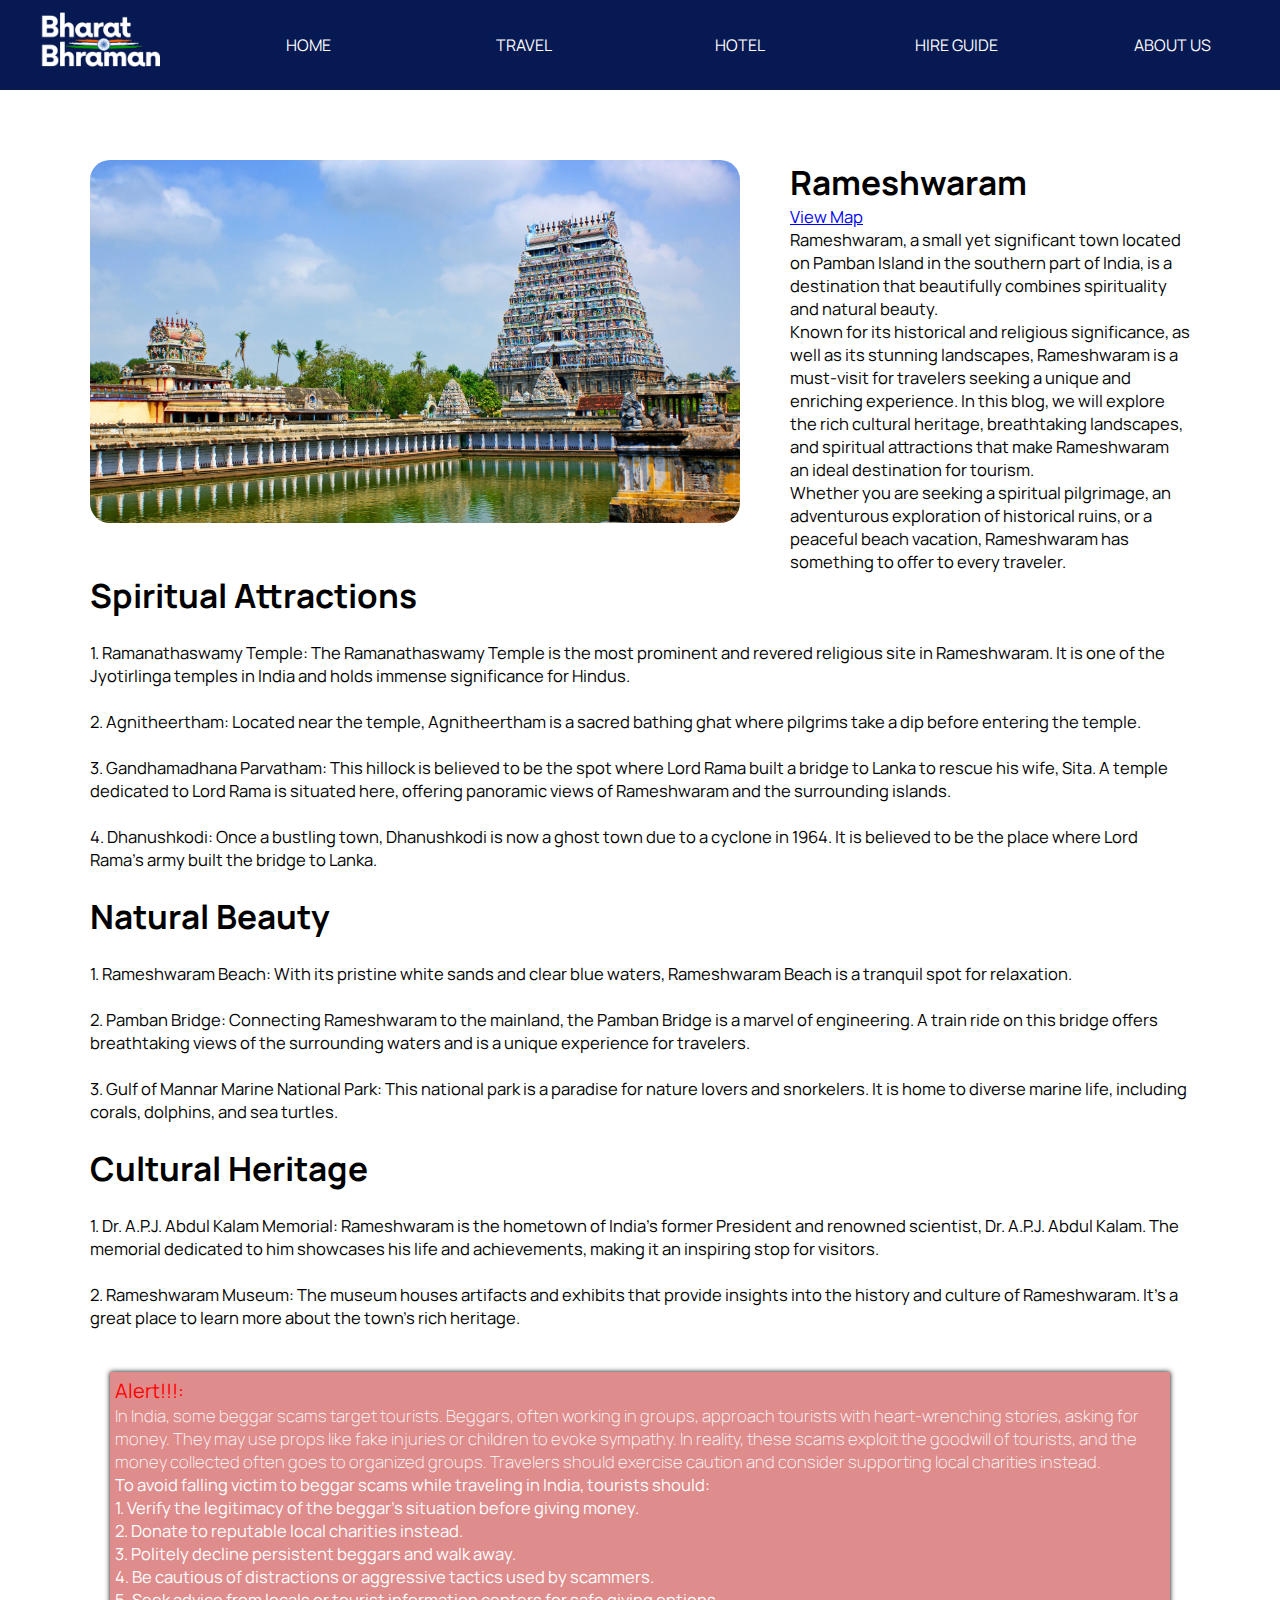
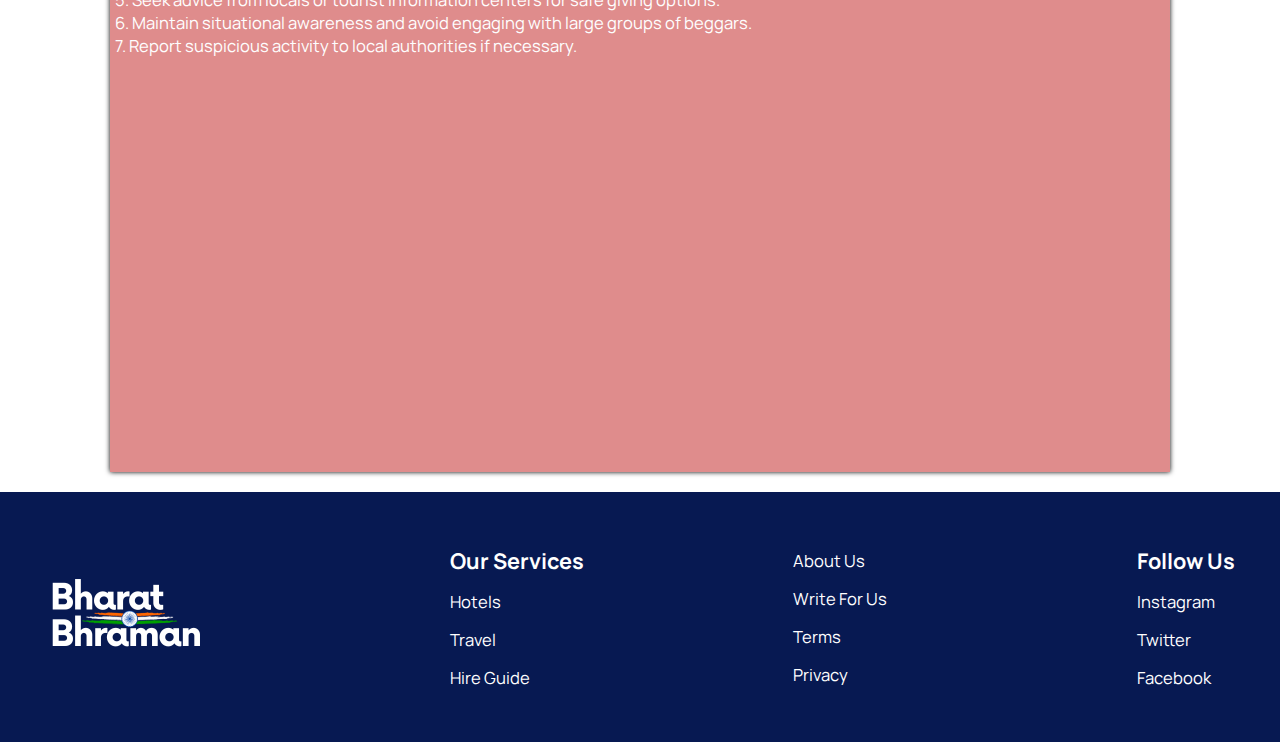
<file: states/Tamilinadu/rameshwaram.html>
<!DOCTYPE html>
<html lang="en">
<head>
    <meta charset="UTF-8">
    <meta name="viewport" content="width=device-width, initial-scale=1.0">
    <title>Rameshwaram</title>
    <link rel="stylesheet" href="/states/Tamilinadu/places.css">
</head>
<body>
     <!--===========Nav Bar=================-->
     <section class="nav-bar">
        <div class="logo">
            <a href="/index.html"><img src="/pic/Bharat Bhraman-white.png" alt=""></a>
        </div>
        <ul class="menu">
            <li><a href="/index.html">home</a></li>
            <li><a href="/travel.html">Travel</a></li>
            <li><a href="/hotel.html">Hotel</a></li>
            <li><a href="/hireguide.html">Hire Guide</a></li>
            <li><a href="/aboutus.html">about us</a></li>
        </ul>
        </div>

    </section>

    <section class="PlaceBlog">
        <div class="aboutstate">

            <img src="/pic/tamilnadu.png" alt="tamilnadu.png">
            <div class="aboutstateright">
                <h1>Rameshwaram</h1>
                <a href="https://www.google.com/maps/place/Rameswaram,+Tamil+Nadu+623526/@9.2867185,79.3116331,15z/data=!3m1!4b1!4m6!3m5!1s0x3b01e3c4e61cf2b3:0xd667f9b98bbd63a1!8m2!3d9.2876254!4d79.3129291!16zL20vMDIwcF9w?entry=ttu">View Map</a>
                <p>Rameshwaram, a small yet significant town located on Pamban Island in the southern part of India, is a destination that beautifully combines spirituality and natural beauty.</p>
                <p>Known for its historical and religious significance, as well as its stunning landscapes, Rameshwaram is a must-visit for travelers seeking a unique and enriching experience. In this blog, we will explore the rich cultural heritage, breathtaking landscapes, and spiritual attractions that make Rameshwaram an ideal destination for tourism.</p>
                <p>Whether you are seeking a spiritual pilgrimage, an adventurous exploration of historical ruins, or a peaceful beach vacation, Rameshwaram has something to offer to every traveler.</p>
            </div>
            
        </div>
        <div class="blog-about-place">
            <h1>Spiritual Attractions</h1>
                <br>
                <p>1. Ramanathaswamy Temple: The Ramanathaswamy Temple is the most prominent and revered religious site in Rameshwaram. It is one of the Jyotirlinga temples in India and holds immense significance for Hindus.</p>
                <br>
                <p>2. Agnitheertham: Located near the temple, Agnitheertham is a sacred bathing ghat where pilgrims take a dip before entering the temple. </p>
                <br>
                <p>3. Gandhamadhana Parvatham: This hillock is believed to be the spot where Lord Rama built a bridge to Lanka to rescue his wife, Sita. A temple dedicated to Lord Rama is situated here, offering panoramic views of Rameshwaram and the surrounding islands.</p>
                <br>
                <p>4. Dhanushkodi: Once a bustling town, Dhanushkodi is now a ghost town due to a cyclone in 1964. It is believed to be the place where Lord Rama's army built the bridge to Lanka.</p>
                <br>
            <h1>Natural Beauty</h1>
                <br>
                <p>1. Rameshwaram Beach: With its pristine white sands and clear blue waters, Rameshwaram Beach is a tranquil spot for relaxation.</p>
                <br>
                <p>2. Pamban Bridge: Connecting Rameshwaram to the mainland, the Pamban Bridge is a marvel of engineering. A train ride on this bridge offers breathtaking views of the surrounding waters and is a unique experience for travelers.</p>
                <br>
                <p>3. Gulf of Mannar Marine National Park: This national park is a paradise for nature lovers and snorkelers. It is home to diverse marine life, including corals, dolphins, and sea turtles.</p>
                <br>
            <h1>Cultural Heritage</h1>
                <br>
                <p>1. Dr. A.P.J. Abdul Kalam Memorial: Rameshwaram is the hometown of India's former President and renowned scientist, Dr. A.P.J. Abdul Kalam. The memorial dedicated to him showcases his life and achievements, making it an inspiring stop for visitors.</p>
                <br>
                <p>2. Rameshwaram Museum: The museum houses artifacts and exhibits that provide insights into the history and culture of Rameshwaram. It's a great place to learn more about the town's rich heritage.</p>
                <br>
        </div>
        <div class="scam">
            <p class="fontcolor"><style>
                .fontcolor{
                    color:rgb(255, 0, 0);
                    font-size: larger;
                }
            </style>Alert!!!:</p>
            <p class="message">
                <style>
                    .message{
                        font-weight: lighter;
                    }
                </style>
In India, some beggar scams target tourists. Beggars, often working in groups, approach tourists with heart-wrenching stories, asking for money. They may use props like fake injuries or children to evoke sympathy. In reality, these scams exploit the goodwill of tourists, and the money collected often goes to organized groups. Travelers should exercise caution and consider supporting local charities instead.
</p>
<p>
    To avoid falling victim to beggar scams while traveling in India, tourists should:
    <p>1. Verify the legitimacy of the beggar's situation before giving money.</p>
    <p>2. Donate to reputable local charities instead.</p>
    <p>3. Politely decline persistent beggars and walk away.</p>
    <p>4. Be cautious of distractions or aggressive tactics used by scammers.</p>
    <p>5. Seek advice from locals or tourist information centers for safe giving options.</p>
    <p>6. Maintain situational awareness and avoid engaging with large groups of beggars.</p>
    <p>7. Report suspicious activity to local authorities if necessary.</p>
</p>
<div style="margin: 50px 50px 10px 240px;" class="video">
    <iframe width="560" height="315" src="https://www.youtube.com/embed/d0njuYFGeO0" frameborder="0" allowfullscreen>
    </iframe>
</div>
</section>           
        </div>
    </section>
    


     <!-- ============ending-part============= -->

 <section class="demo">
    <div class="ending">
        
        <div class="container">
            <div class="logo-ending">
                <img src="/pic/Bharat Bhraman-white.png" alt="logo-pic">
            </div>
            
        <div class="a1">
            <h3 style="color: rgb(255, 255, 255); font-size:130%;">Our Services</h3>
            <a href="hotel.html">Hotels</a>
            <a href="travel.html">Travel</a>
            <a href="hireguide.html">Hire Guide</a>
              
          </div>	
          
              
      
          <div class="a1">
            <a href="aboutus.html">About Us</a>
            <a href="writeforus.html">Write For Us</a>
            <a href="terms.html">Terms</a>
            <a href="privacy.html">Privacy</a>
          </div>

          
          <div class="a1">
            <div class="social">
                <h3 style="color: white;  font-size:130%;">Follow Us</h3>
            </div>
            <div class="social">
                <a href="">Instagram</a>
            </div>
            <div class="social">
                <a href="">Twitter</a>
            </div>
            <div class="social">
                <a href="">Facebook</a>
            </div>
          </div>
      </div>
    </div>
</section>


    
</body>
</html>
</file>
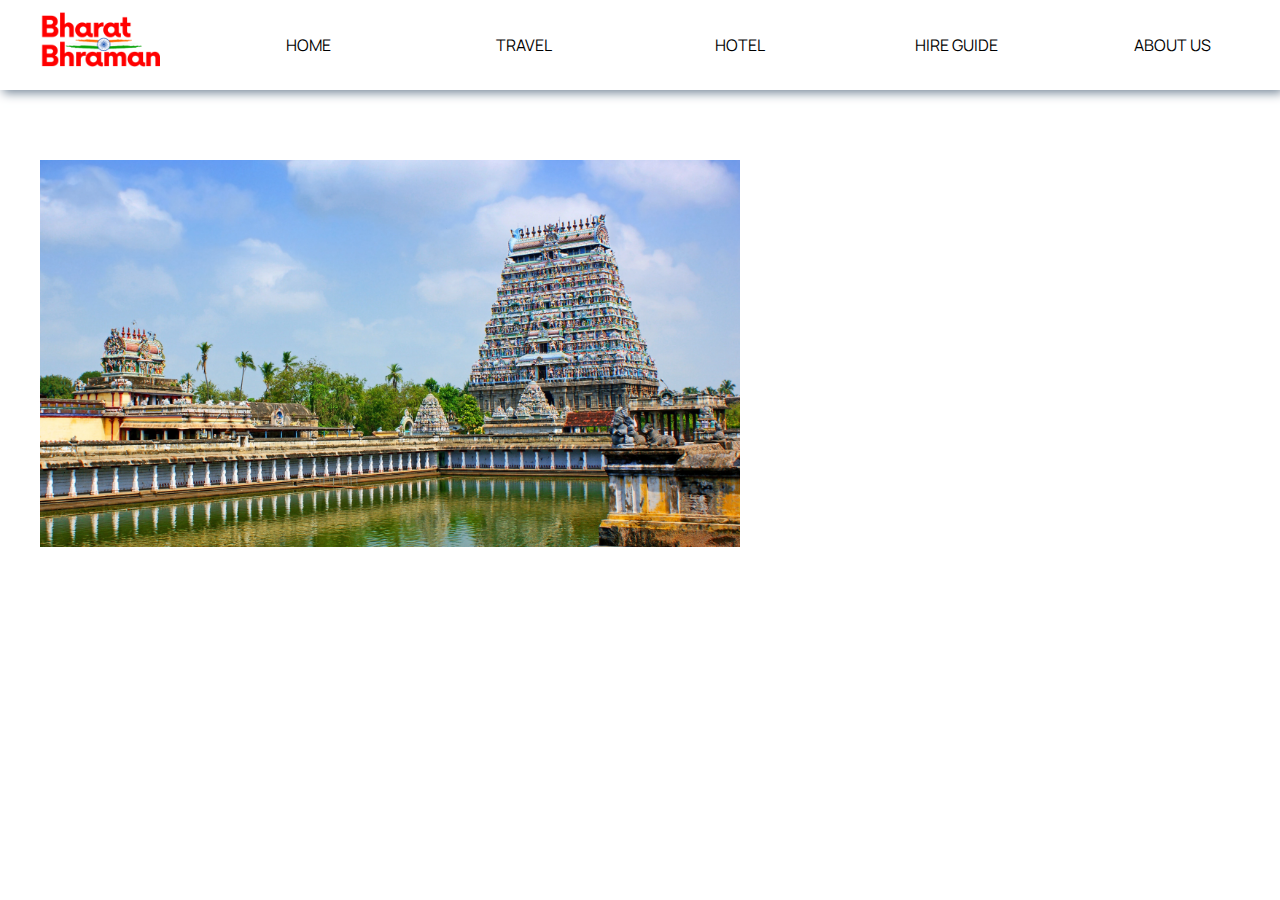
<file: states/Tourist Places/rameshwaram.html>
<!DOCTYPE html>
<html lang="en">
<head>
    <meta charset="UTF-8">
    <meta name="viewport" content="width=device-width, initial-scale=1.0">
    <title>Bharat Bhraman</title>
    <link rel="stylesheet" href="places.css">
</head>
<body>
    
    <!--===========Nav Bar=================-->
    <section class="nav-bar">
        <div class="logo">
            <a href="/index.html"><img src="/pic/logo.png" alt=""></a>
        </div>
        <ul class="menu">
            <li><a href="/index.html">home</a></li>
            <li><a href="/travel.html">Travel</a></li>
            <li><a href="/hotel.html">Hotel</a></li>
            <li><a href="/hireguide.html">Hire Guide</a></li>
            <li><a href="/aboutus.html">about us</a></li>
        </ul>
        </div>

    </section>

    <!--===========content=================-->
    <section class="placeBlog">
        <div class="aboutplace">
            <img src="/pic/tamilnadu.png" alt="">
        </div>
        
    </section>
</file>
<file: hireguide.css>
@import url('https://fonts.googleapis.com/css2?family=Outfit:wght@500;900&display=swap');
@import url('https://fonts.googleapis.com/css2?family=Manrope:wght@700&display=swap');

h1{
    font-family: 'Manrope', sans-serif;
}
* {
    box-sizing: border-box;
    margin: 0;
  }
  
  body,
  html {
    margin: 0;
    padding: 0;
    font-family: 'Manrope', sans-serif;
  }
/*========================Nav Bar=========================*/
.nav-bar {
    display: flex;
    /* flex-flow: row wrap; */
    width: 100%;
    height: 90px;
    background-color: #071952;
    /* box-shadow: 3px 3px 10px lightslategray; */
    align-items: center;
    justify-content: right;
    position: sticky;
    top: 0;
    z-index: 1;
  }
/* Style the search bar input */
  .search-bar {
    /* Set the width of the search bar */
    width: 300px;
  
    /* Add padding to the search bar */
    padding: 5px;
  
    /* Optional: Remove the default border and outline on focus */
    border: none;
    outline: none;
  
    /* Optional: Add a box-shadow on focus to indicate focus */
    box-shadow: 0 0 5px rgba(0, 0, 0, 0.2);
  }
  
  .logo img{
    height: 200px;
    width: auto;
  }

  ul.menu {
    flex: 1;
    display: flex;
    flex-flow: row wrap;
    list-style-type: none;
    padding: 0;
    margin: 0;
  }
  
  .menu li {
    flex: 1;
    list-style-type: none;
    font-size: 16px;
    /* font-weight: bold; */
    /* font-family: 'Outfit', sans-serif; */
    font-family: 'Manrope', sans-serif;
    text-align: center;
    display: inline; /* Display items horizontally */
  }
  
  .menu li a {
    text-decoration: none;
    color: #fefefe;
    text-transform: uppercase;
  }
  
  .menu li a:hover {
    color: orange;
    text-decoration: underline;
  }
  



  /*========================end=========================*/

  .demo{
    height: 250px;
    background-color: #071952;
  }


.logo-ending{
  display: flex;
}
.logo-ending img{
  width: 250px;
  
}

  .container {
    display: flex;
    flex-direction: row;
    gap: 200px;
    flex-basis: 150px;
    justify-content: center;
    align-items: center;
}

.a1{
    display: flex;
    flex-direction: column;
    gap: 15px;
    flex-basis: 150px;

}

.a1 a{
  color: #fff;
  text-decoration: none;
}
 
 /*========================Content========================*/
 .content{
    height: 1000px;
    align-items: center;
    justify-content: center;
}
</file>
<file: hotels.css>
@import url('https://fonts.googleapis.com/css2?family=Outfit:wght@500;900&display=swap');
@import url('https://fonts.googleapis.com/css2?family=Manrope:wght@700&display=swap');

h1{
    font-family: 'Manrope', sans-serif;
}
* {
    box-sizing: border-box;
    margin: 0;
  }
  
  body,
  html {
    margin: 0;
    padding: 0;
    font-family: 'Manrope', sans-serif;
  }
/*========================Nav Bar=========================*/
.nav-bar {
    display: flex;
    /* flex-flow: row wrap; */
    width: 100%;
    height: 90px;
    background-color: #071952;
    /* box-shadow: 3px 3px 10px lightslategray; */
    align-items: center;
    justify-content: right;
    position: sticky;
    top: 0;
    z-index: 1;
  }

  
  .logo img{
    height: 200px;
    width: auto;
  }

  ul.menu {
    flex: 1;
    display: flex;
    flex-flow: row wrap;
    list-style-type: none;
    padding: 0;
    margin: 0;
  }
  
  .menu li {
    flex: 1;
    list-style-type: none;
    font-size: 16px;
    /* font-weight: bold; */
    /* font-family: 'Outfit', sans-serif; */
    font-family: 'Manrope', sans-serif;
    text-align: center;
    display: inline; /* Display items horizontally */
  }
  
  .menu li a {
    text-decoration: none;
    color: #fefefe;
    text-transform: uppercase;
  }
  
  .menu li a:hover {
    color: orange;
    text-decoration: underline;
  }


.hotel-page-content{
    height: 200px;
}

.search-box{
  margin-top: 20px;
  margin-left: 20px;
  margin-bottom: 20px;
}

/*========================Hotel content=========================*/

.Hotel-content{
  margin: 0 auto;
  width: 1200px;
}


.Hotel-card{
  width: 60rem;
  background-color: #fff;
  border-radius: 5px;
  border: 20px;
  padding: 10px;
  margin: 20px;
  box-shadow: 0 5px 10px rgba(0,0,0,.2);
}
.Hotel-card img{
  width: 200px;
  height: 120px;
  margin-right: 2rem;
  border-radius: 5%;
}

.Hotel-name-price{
  display: flex;
  align-items: center;
}

.Hotel-name-price h3{
  margin-left: 20rem;
}
.Hotel-card:hover {
  box-shadow: 3px 3px 10px lightsteelblue;
  transform: scale(1.005);
}
.wrapper{
  display: flex;
}

/*=======================Hotel-content========================*/

* {
  box-sizing: border-box;
}

/* Style the search field */
form.example input[type=text] {
  padding: 10px;
  font-size: 17px;
  border: 1px solid #071952;
  float: left;
  width: 20%;
  background: #f1f1f1;
}









/*========================end=========================*/

  .demo{
    height: 250px;
    background-color: #071952;
  }


.logo-ending{
  display: flex;
}
.logo-ending img{
  width: 250px;
  
}

  .container {
    display: flex;
    flex-direction: row;
    gap: 200px;
    flex-basis: 150px;
    justify-content: center;
    align-items: center;
}

.a1{
    display: flex;
    flex-direction: column;
    gap: 15px;
    flex-basis: 150px;

}

.a1 a{
  color: #fff;
  text-decoration: none;
}
</file>
<file: travel.css>
@import url('https://fonts.googleapis.com/css2?family=Outfit:wght@500;900&display=swap');
@import url('https://fonts.googleapis.com/css2?family=Manrope:wght@700&display=swap');

h1{
    font-family: 'Manrope', sans-serif;
}
* {
    box-sizing: border-box;
    margin: 0;
  }
  
  body,
  html {
    margin: 0;
    padding: 0;
    font-family: 'Manrope', sans-serif;
  }
/*========================Nav Bar=========================*/
.nav-bar {
    display: flex;
    /* flex-flow: row wrap; */
    width: 100%;
    height: 90px;
    background-color: #071952;
    /* box-shadow: 3px 3px 10px lightslategray; */
    align-items: center;
    justify-content: right;
    position: sticky;
    top: 0;
    z-index: 1;
  }
/* Style the search bar input */
  /* .search-bar {
    width: 300px;
    padding: 5px;
    border: none;
    outline: none;
    box-shadow: 0 0 5px rgba(0, 0, 0, 0.2);
  } */
  
  .logo img{
    height: 200px;
    width: auto;
  }

  ul.menu {
    flex: 1;
    display: flex;
    flex-flow: row wrap;
    list-style-type: none;
    padding: 0;
    margin: 0;
  }
  
  .menu li {
    flex: 1;
    list-style-type: none;
    font-size: 16px;
    /* font-weight: bold; */
    /* font-family: 'Outfit', sans-serif; */
    font-family: 'Manrope', sans-serif;
    text-align: center;
    display: inline; /* Display items horizontally */
  }
  
  .menu li a {
    text-decoration: none;
    color: #fefefe;
    text-transform: uppercase;
  }
  
  .menu li a:hover {
    color: orange;
    text-decoration: underline;
  }
  /*=======================Travel-content=========================*/

.travel-content{
  margin: 0 auto;
  width: 800px;
}
/* .search{
  margin: 20px 20px 50px 20px;
} */

body {
  font-family: Arial, sans-serif;
  background-color: #f4f4f4;
  margin: 0;
  padding: 0;
}

.form-container {
  background-color: #fff;
  border-radius: 5px;
  box-shadow: 0 2px 5px rgba(0, 0, 0, 0.2);
  width: 400px;
  margin: 50px auto;
  padding: 20px;
  text-align: center;
}

h1 {
  font-size: 24px;
  margin-bottom: 20px;
}

form {
  display: flex;
  flex-direction: column;
  align-items: center;
}

.input-group {
  margin-bottom: 15px;
  text-align: left;
}

label {
  font-weight: bold;
  display: block;
  margin-bottom: 5px;
}

input[type="text"] {
  width: 100%;
  padding: 10px;
  border: 1px solid #ccc;
  border-radius: 5px;
}

button[type="submit"] {
  background-color: #007bff;
  color: #fff;
  border: none;
  border-radius: 5px;
  padding: 10px 20px;
  cursor: pointer;
  transition: background-color 0.3s;
}

button[type="submit"]:hover {
  background-color: #0056b3;
}


form.example input[type=text] {
  padding: 10px;
  font-size: 17px;
  border: 1px solid grey;
  float: left;
  width: 59%;
  background: #f1f1f1;
  
}

/* Style the submit button */
form.example button {
  float: left;
  width: 20%;
  height: 42px;
  padding: 10px;
  background: #071952;
  color: white;
  font-size: 17px;
  border: 1px solid grey;
  border-left: none; /* Prevent double borders */
  cursor: pointer;
}

form.example button:hover {
  background: #0b7dda;
}

/* Clear floats */
form.example::after {
  content: "";
  clear: both;
  display: table;
}
  .vehical-card{
    display: flex;
    align-items: center;
    width: 600px;
    height: 130px;
    padding: 10px;
    margin: 20px;
    box-shadow: 0 10px 10px rgba(0,0,0,.2);
  }
  .vehical-card:hover{
    box-shadow: 3px 3px 10px lightsteelblue;
    transform: scale(1.005);
  }
  
  .vehical-card .vehical-image img{
    width: 200px;
  }

  .vehical-card .company-icon img{
    width: 25px;
  }

  .vehical-card-auto{
    display: flex;
    align-items: center;
    width: 600px;
    height: 130px;
    padding: 10px;
    margin: 20px;
    box-shadow: 0 10px 10px rgba(0,0,0,.2);
  }
  .vehical-card-auto .vehical-image-auto img{
    width: 120px;
    margin: 30px;
  }

  .vehical-card-auto .company-icon-auto img{
    width: 50px;
    margin: 0px;
  }
  .vehical-card-auto:hover{
    box-shadow: 3px 3px 10px lightsteelblue;
    transform: scale(1.005);
  }

  .vehical-card-suv{
    display: flex;
    align-items: center;
    width: 600px;
    height: 130px;
    padding: 10px;
    margin: 20px;
    box-shadow: 0 10px 10px rgba(0,0,0,.2);
  }
  .vehical-card-suv .vehical-image-suv img{
    width: 120px;
    margin: 30px;
  }

  .vehical-card-suv .company-icon-auto img{
    width: 50px;
    margin: 0px;
  }
  .vehical-card-suv:hover{
    box-shadow: 3px 3px 10px lightsteelblue;
    transform: scale(1.005);
  }

  /*========================end=========================*/

  .demo{
    height: 250px;
    background-color: #071952;
  }


.logo-ending{
  display: flex;
}
.logo-ending img{
  width: 250px;
  
}

  .container {
    display: flex;
    flex-direction: row;
    gap: 200px;
    flex-basis: 150px;
    justify-content: center;
    align-items: center;
}

.a1{
    display: flex;
    flex-direction: column;
    gap: 15px;
    flex-basis: 150px;

}

.a1 a{
  color: #fff;
  text-decoration: none;
}
</file>
<file: states/states.css>
@import url("https://fonts.googleapis.com/css2?family=Barlow+Condensed:wght@500&display=swap");
@import url("https://fonts.googleapis.com/css2?family=Satisfy&display=swap");
@import url("https://fonts.googleapis.com/css2?family=Roboto:wght@300&display=swap");
/* @import url('https://fonts.googleapis.com/css2?family=Outfit:wght@500&display=swap'); */
@import url('https://fonts.googleapis.com/css2?family=Outfit:wght@500;900&display=swap');
@import url('https://fonts.googleapis.com/css2?family=Manrope:wght@700&display=swap');

h1{
    font-family: 'Manrope', sans-serif;
    font-size: 200%;
}
* {
    box-sizing: border-box;
    margin: 0;
  }
  
  body,
  html {
    margin: 0;
    padding: 0;
    font-family: 'Manrope', sans-serif;
    font-size: 110%;
    /*background-color: #696c82;*/
  }
/*========================Nav Bar=========================*/
.nav-bar {
    display: flex;
    /* flex-flow: row wrap; */
    width: 100%;
    height: 90px;
    background-color: #071952;
    box-shadow: 3px 3px 10px lightslategray;
    align-items: center;
    justify-content: right;
    position: sticky;
    top: 0;
    z-index: 1;
  }

  
  .logo img{
    height: 200px;
    width: auto;
  }

  ul.menu {
    flex: 1;
    display: flex;
    flex-flow: row wrap;
    list-style-type: none;
    padding: 0;
    margin: 0;
  }
  
  .menu li {
    flex: 1;
    list-style-type: none;
    font-size: 16px;
    /* font-weight: bold; */
    /* font-family: 'Outfit', sans-serif; */
    font-family: 'Manrope', sans-serif;
    text-align: center;
    display: inline; /* Display items horizontally */
  }
  
  .menu li a {
    text-decoration: none;
    color: #fefefe;
    text-transform: uppercase;
  }
  
  .menu li a:hover {
    color: orange;
    text-decoration: underline;
  }


 /* navigation ends */

 .stateBlog{
  margin: 0 auto;
  width: 1200px;
 }
 .aboutstate{
  margin-top: 70px;
  display: flex;
 }

 .aboutstate img{
  border-radius: 20px;
  width: 500px;
  margin-right: 50px;
 }
 /* <!-- ============place-card-starts============= --> */
 .place-card{
  display: flex;
  width: 60rem;
  background-color: #fff;
  border: 20px;
  padding: 10px;
  margin: 20px;
  box-shadow: 0 5px 10px rgba(0,0,0,.2);
}
.place-card img{
  width: 200px;
  height: 120px;
  margin-right: 2rem;
  border-radius: 5%;
}

.place-card:hover {
  box-shadow: 3px 3px 10px lightsteelblue;
  transform: scale(1.005);
}
/* <!-- ============place-card-ends============= --> */


/* ending-part */

.demo{
    height: 250px;
    background-color: #071952;
  }


.logo-ending{
  display: flex;
}
.logo-ending img{
  width: 250px;
  
}

  .container {
    display: flex;
    flex-direction: row;
    gap: 200px;
    flex-basis: 150px;
    justify-content: center;
    align-items: center;
}

.a1{
    display: flex;
    flex-direction: column;
    gap: 15px;
    flex-basis: 150px;

}

.a1 a{
  color: #fff;
  text-decoration: none;
}
</file>
<file: states/maharastra/Caves.css>
@import url("https://fonts.googleapis.com/css2?family=Barlow+Condensed:wght@500&display=swap");
@import url("https://fonts.googleapis.com/css2?family=Satisfy&display=swap");
@import url("https://fonts.googleapis.com/css2?family=Roboto:wght@300&display=swap");
/* @import url('https://fonts.googleapis.com/css2?family=Outfit:wght@500&display=swap'); */
@import url('https://fonts.googleapis.com/css2?family=Outfit:wght@500;900&display=swap');
@import url('https://fonts.googleapis.com/css2?family=Manrope:wght@700&display=swap');

h1{
    font-family: 'Manrope', sans-serif;
}
* {
    box-sizing: border-box;
    margin: 0;
  }
  
  body,
  html {
    margin: 0;
    padding: 0;
    font-family: 'Manrope', sans-serif;
    font-size: 102%;
  }
/*========================Nav Bar=========================*/
.nav-bar {
    display: flex;
    /* flex-flow: row wrap; */
    width: 100%;
    height: 90px;
    background-color: #071952;
    /* box-shadow: 3px 3px 10px lightslategray; */
    align-items: center;
    justify-content: right;
    position: sticky;
    top: 0;
    z-index: 1;
  }

  
  .logo img{
    height: 200px;
    width: auto;
  }

  ul.menu {
    flex: 1;
    display: flex;
    flex-flow: row wrap;
    list-style-type: none;
    padding: 0;
    margin: 0;
  }
  
  .menu li {
    flex: 1;
    list-style-type: none;
    font-size: 16px;
    /* font-weight: bold; */
    /* font-family: 'Outfit', sans-serif; */
    font-family: 'Manrope', sans-serif;
    text-align: center;
    display: inline; /* Display items horizontally */
  }
  
  .menu li a {
    text-decoration: none;
    color: #fefefe;
    text-transform: uppercase;
  }
  
  .menu li a:hover {
    color: orange;
    text-decoration: underline;
  }
  /* navigation ends */

  .PlaceBlog{
    margin: 0 auto;
    width: 1100px;
   }
   .aboutstate{
    margin-top: 70px;
    display: flex;
   }
  
   .aboutstate img{
    border-radius: 20px;
    width: 550px;
    margin-right: 50px;
    margin-bottom: 50px;
   }
  
   .scam{
    color: #fefefe;
    padding: 5px;
    height: 700px;
    background-color: rgb(223, 140, 140);
    margin: 20px;
    box-shadow: 0 0 5px rgb(0, 0, 0);
   }

  /* ending-part */

  .demo{
    height: 250px;
    background-color: #071952;
  }


.logo-ending{
  display: flex;
}
.logo-ending img{
  width: 250px;
  
}

  .container {
    display: flex;
    flex-direction: row;
    gap: 200px;
    flex-basis: 150px;
    justify-content: center;
    align-items: center;
}

.a1{
    display: flex;
    flex-direction: column;
    gap: 15px;
    flex-basis: 150px;

}

.a1 a{
  color: #fff;
  text-decoration: none;
}


/* .social {
  background-color: #fff;
  text-align: center;
  border: 1px solid black;  
}

.social a {
  color: #000000;
} */
</file>
<file: states/Tamilinadu/places.css>
@import url("https://fonts.googleapis.com/css2?family=Barlow+Condensed:wght@500&display=swap");
@import url("https://fonts.googleapis.com/css2?family=Satisfy&display=swap");
@import url("https://fonts.googleapis.com/css2?family=Roboto:wght@300&display=swap");
/* @import url('https://fonts.googleapis.com/css2?family=Outfit:wght@500&display=swap'); */
@import url('https://fonts.googleapis.com/css2?family=Outfit:wght@500;900&display=swap');
@import url('https://fonts.googleapis.com/css2?family=Manrope:wght@700&display=swap');

h1{
    font-family: 'Manrope', sans-serif;
}
* {
    box-sizing: border-box;
    margin: 0;
  }
  
  body,
  html {
    margin: 0;
    padding: 0;
    font-family: 'Manrope', sans-serif;
    font-size: 102%;
  }
/*========================Nav Bar=========================*/
.nav-bar {
    display: flex;
    /* flex-flow: row wrap; */
    width: 100%;
    height: 90px;
    background-color: #071952;
    /* box-shadow: 3px 3px 10px lightslategray; */
    align-items: center;
    justify-content: right;
    position: sticky;
    top: 0;
    z-index: 1;
  }

  
  .logo img{
    height: 200px;
    width: auto;
  }

  ul.menu {
    flex: 1;
    display: flex;
    flex-flow: row wrap;
    list-style-type: none;
    padding: 0;
    margin: 0;
  }
  
  .menu li {
    flex: 1;
    list-style-type: none;
    font-size: 16px;
    /* font-weight: bold; */
    /* font-family: 'Outfit', sans-serif; */
    font-family: 'Manrope', sans-serif;
    text-align: center;
    display: inline; /* Display items horizontally */
  }
  
  .menu li a {
    text-decoration: none;
    color: #fefefe;
    text-transform: uppercase;
  }
  
  .menu li a:hover {
    color: orange;
    text-decoration: underline;
  }
  /* navigation ends */

  .PlaceBlog{
    margin: 0 auto;
    width: 1100px;
   }
   .aboutstate{
    margin-top: 70px;
    display: flex;
   }
  
   .aboutstate img{
    border-radius: 20px;
    width: 650px;
    margin-right: 50px;
    margin-bottom: 50px;
   }
  
   .scam{
    color: #fefefe;
    padding: 5px;
    height: 700px;
    background-color: rgb(223, 140, 140);
    margin: 20px;
    box-shadow: 0 0 5px rgb(0, 0, 0);
   }

  /* ending-part */

  .demo{
    height: 250px;
    background-color: #071952;
  }


.logo-ending{
  display: flex;
}
.logo-ending img{
  width: 250px;
  
}

  .container {
    display: flex;
    flex-direction: row;
    gap: 200px;
    flex-basis: 150px;
    justify-content: center;
    align-items: center;
}

.a1{
    display: flex;
    flex-direction: column;
    gap: 15px;
    flex-basis: 150px;

}

.a1 a{
  color: #fff;
  text-decoration: none;
}
/* .social {
  background-color: #fff;
  text-align: center;
  border: 1px solid black;  
}

.social a {
  color: #000000;
} */
</file>
<file: states/Tourist Places/places.css>
@import url("https://fonts.googleapis.com/css2?family=Barlow+Condensed:wght@500&display=swap");
@import url("https://fonts.googleapis.com/css2?family=Satisfy&display=swap");
@import url("https://fonts.googleapis.com/css2?family=Roboto:wght@300&display=swap");
/* @import url('https://fonts.googleapis.com/css2?family=Outfit:wght@500&display=swap'); */
@import url('https://fonts.googleapis.com/css2?family=Outfit:wght@500;900&display=swap');
@import url('https://fonts.googleapis.com/css2?family=Manrope:wght@700&display=swap');

h1{
    font-family: 'Manrope', sans-serif;
    font-size: 200%;
}
* {
    box-sizing: border-box;
    margin: 0;
  }
  
  body,
  html {
    margin: 0;
    padding: 0;
    font-family: 'Manrope', sans-serif;
  }
/*========================Nav Bar=========================*/
.nav-bar {
    display: flex;
    /* flex-flow: row wrap; */
    width: 100%;
    height: 90px;
    background-color: #ffffff;
    box-shadow: 3px 3px 10px lightslategray;
    align-items: center;
    justify-content: right;
    position: sticky;
    top: 0;
    z-index: 1;
  }

  
  .logo img{
    height: 200px;
    width: auto;
  }

  ul.menu {
    flex: 1;
    display: flex;
    flex-flow: row wrap;
    list-style-type: none;
    padding: 0;
    margin: 0;
  }
  
  .menu li {
    flex: 1;
    list-style-type: none;
    font-size: 16px;
    /* font-weight: bold; */
    /* font-family: 'Outfit', sans-serif; */
    font-family: 'Manrope', sans-serif;
    text-align: center;
    display: inline; /* Display items horizontally */
  }
  
  .menu li a {
    text-decoration: none;
    color: #000000;
    text-transform: uppercase;
  }
  
  .menu li a:hover {
    color: midnightblue;
    text-decoration: underline;
  }


 /* navigation ends */

 .placeBlog{
  margin: 0 auto;
  width: 1200px;
 }
 .aboutplace{
  margin-top: 70px;
  display: flex;
 }

 .aboutplace img{
  width: 700px;
  margin-right: 50px;
 }
</file>
